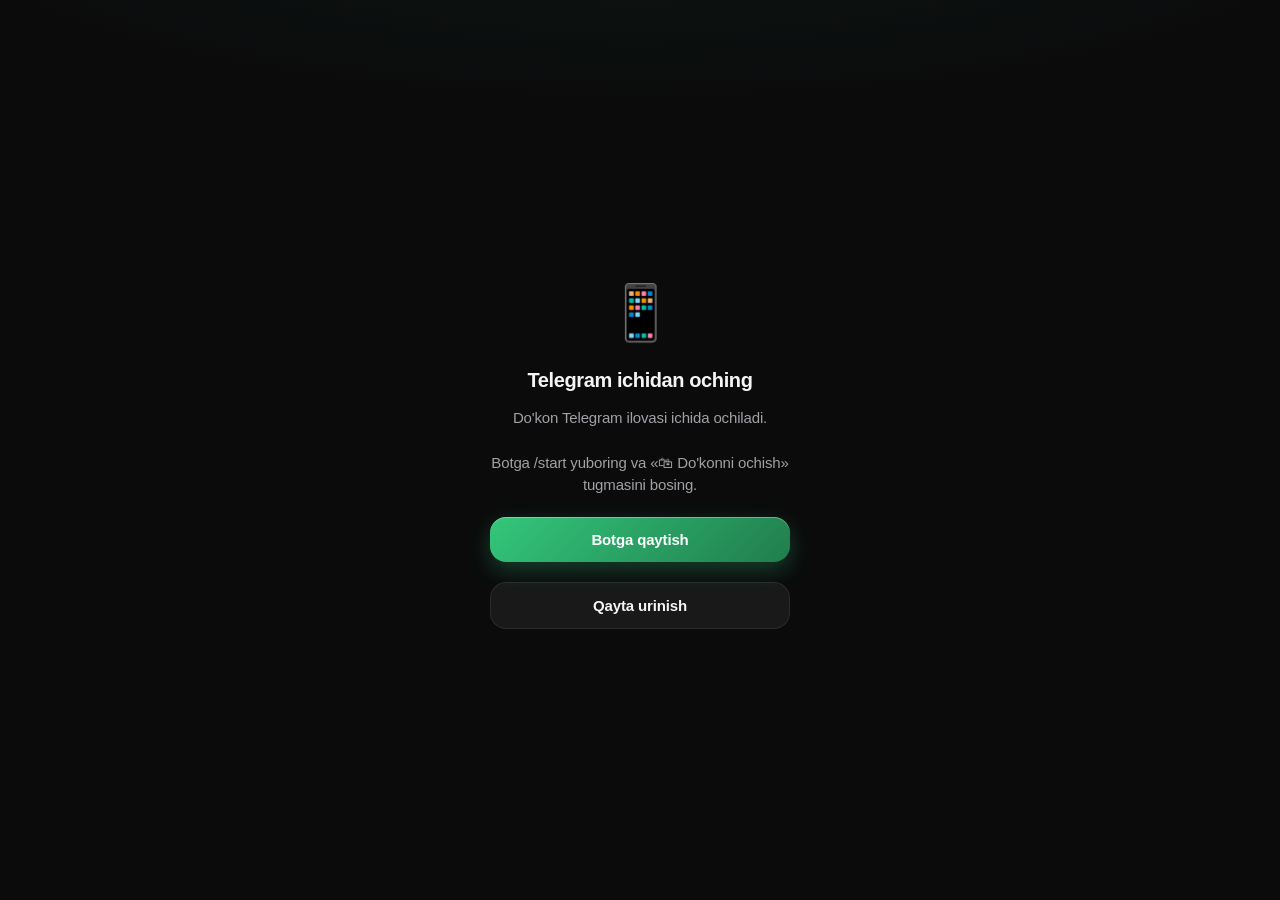
<file: index.html>
<!DOCTYPE html>
<html lang="uz">
<head>
  <meta charset="UTF-8">
  <!-- ZOOM BUTUNLAY O'CHIRILGAN (mahsulot qarori): ilova butun ekran
       bo'lib rasm kabi kattalashmasin. `user-scalable=no` + `maximum-scale=1`
       Android WebView'da yetarli; iOS (Telegram WKWebView) buni e'tiborsiz
       qoldiradi, shuning uchun pastda pinch/double-tap jestlari JS bilan ham
       to'xtatiladi. Skroll va swipe (stories, karusel) ISHLAYVERADI. -->
  <meta name="viewport" content="width=device-width, initial-scale=1.0, maximum-scale=1.0, user-scalable=no, viewport-fit=cover">
  <meta name="theme-color" content="#0b0b0c">
  <title>UZBROVV — Avtotuning</title>

  <!-- Shrift: tizimniki (iPhone'da SF Pro, Android'da Roboto) — iOS ko'rinishi
       va tashqi shrift yuklanmagani uchun tezroq ochilish. -->
  <!-- LIQUID GLASS: kuchsiz qurilmada yengil rejim (`html.lite`).
       CSS yuklanishidan OLDIN ishlaydi — birinchi kadrda «sakrash» bo'lmaydi.
         * «Shaffoflikni kamaytirish» (iOS sozlamasi) yoqilgan;
         * Android'da operativ xotira <= 3 GB yoki yadro <= 4;
         * brauzer `backdrop-filter` ni umuman bilmaydi.
       Sinash uchun: manzil oxiriga `?lite=1` (majburan yengil) yoki `?lite=0`. -->
  <script>
    (function () {
      try {
        var d = document.documentElement, n = navigator, q = location.search;
        var reduce = window.matchMedia && matchMedia("(prefers-reduced-transparency: reduce)").matches;
        var weak = /Android/i.test(n.userAgent || "") &&
          ((n.deviceMemory && n.deviceMemory <= 3) || (n.hardwareConcurrency && n.hardwareConcurrency <= 4));
        var blur = window.CSS && CSS.supports &&
          (CSS.supports("backdrop-filter", "blur(1px)") || CSS.supports("-webkit-backdrop-filter", "blur(1px)"));
        var lite = reduce || weak || !blur;
        if (/[?&]lite=1/.test(q)) lite = true;
        if (/[?&]lite=0/.test(q)) lite = false;
        if (lite) d.classList.add("lite");
      } catch (e) {}
    })();
  </script>
  <!-- RANG GENERATORI: oxirgi tanlangan brend rangi CSS'dan OLDIN qo'llanadi —
       ilova ochilganda standart yashil bir lahza «miltillab» o'tmasin.
       Manba: app.js -> rememberTheme (`localStorage["uzb_theme"]`). -->
  <script>
    (function () {
      try {
        var t = JSON.parse(localStorage.getItem("uzb_theme") || "null");
        if (!t || t.h == null) return;
        var st = document.documentElement.style;
        st.setProperty("--h", String(+t.h));
        st.setProperty("--s", (+t.s) + "%");
        st.setProperty("--l", (+t.l) + "%");
        if (t.ink) st.setProperty("--accent-ink", t.ink);
      } catch (e) {}
    })();
  </script>
  <link rel="stylesheet" href="styles.css?v=76">
  <script src="https://telegram.org/js/telegram-web-app.js"></script>
  <!-- Zoom jestlarini to'xtatish. `touch-action: manipulation` (CSS)
       double-tap zoom'ni o'chiradi va BOSISHNI buzmaydi; quyidagi JS esa
       pinch (ikki barmoq) zoom'ni to'xtatadi. Bir barmoqli bosish/skroll
       hech qanday ta'sirlanmaydi. -->
  <script>
    (function () {
      // iOS Safari / WKWebView: pinch = gesture* hodisalari
      ["gesturestart", "gesturechange", "gestureend"].forEach(function (ev) {
        document.addEventListener(ev, function (e) { e.preventDefault(); }, { passive: false });
      });
      // Boshqa WebView'lar: ikki (yoki ko'p) barmoqli tegishni bloklaymiz.
      //
      // SKROLL TEZLIGI: ilgari `touchmove` tinglovchisi DOIM `passive:false`
      // edi. Bunday tinglovchi borligida brauzer HAR BIR skroll kadrida JS
      // tugashini kutadi (skroll asosiy oqimga bog'lanib qoladi) — qotish va
      // «30 fps» hissining asosiy sababi shu edi. Endi bir barmoqli skroll
      // butunlay passiv: blokirovka faqat ikkinchi barmoq tekkanda yoqiladi
      // va barmoqlar ko'tarilishi bilan olib tashlanadi.
      var pinchBlock = function (e) { if (e.touches && e.touches.length > 1) e.preventDefault(); };
      var pinchOn = false;
      document.addEventListener("touchstart", function (e) {
        if (e.touches && e.touches.length > 1 && !pinchOn) {
          pinchOn = true;
          document.addEventListener("touchmove", pinchBlock, { passive: false });
        }
      }, { passive: true });
      var pinchOff = function (e) {
        if (pinchOn && (!e.touches || e.touches.length < 2)) {
          pinchOn = false;
          document.removeEventListener("touchmove", pinchBlock, { passive: false });
        }
      };
      document.addEventListener("touchend", pinchOff, { passive: true });
      document.addEventListener("touchcancel", pinchOff, { passive: true });
      // Desktop: Ctrl + g'ildirak va Ctrl +/-/0 bilan zoom
      document.addEventListener("wheel", function (e) {
        if (e.ctrlKey) e.preventDefault();
      }, { passive: false });
      document.addEventListener("keydown", function (e) {
        if ((e.ctrlKey || e.metaKey) && ["+", "-", "=", "0"].indexOf(e.key) !== -1) {
          e.preventDefault();
        }
      });
    })();
  </script>
</head>
<body>

<!-- fon effektlari -->
<div class="fx" aria-hidden="true">
  <div class="fx-grid"></div>
  <div class="fx-beam fx-beam-1"></div>
  <div class="fx-beam fx-beam-2"></div>
  <div class="fx-vignette"></div>
</div>

<!-- ==================== SPLASH / SALOM ====================
     Sodda: faqat salomlashuv. Maydadan kattalashib chiroyli chiqadi,
     so'ng bosh menyu o'zi ochiladi (tugma bosish shart emas). -->
<section id="splash" class="splash">
  <div class="splash-brand" aria-hidden="true"><b>Uzbrovv</b><svg class="splash-tick" viewBox="0 0 24 24" aria-label="Rasmiy do'kon" role="img" focusable="false"><path fill="currentColor" d="M12 1.5l2.6 1.9 3.2-.1 1 3 2.6 1.9-1 3.1 1 3.1-2.6 1.9-1 3-3.2-.1L12 22.5l-2.6-1.9-3.2.1-1-3-2.6-1.9 1-3.1-1-3.1 2.6-1.9 1-3 3.2.1z"/><path d="M7.8 12.3l2.8 2.8 5.6-5.8" fill="none" stroke="#fff" stroke-width="2.3" stroke-linecap="round" stroke-linejoin="round"/></svg></div>
  <div class="splash-hello" id="splash-hello">
    <div class="hello-skeleton"></div>
  </div>
</section>

<!-- ==================== TO'SIQ EKRANI (oxirgi chora) ====================
     DIQQAT: sarlavha ilgari QATTIQ «Ro'yxatdan o'tish kerak» deb yozilgan edi
     va `gate()` faqat pastdagi matnni o'zgartirardi. Natijada server o'chganda
     ham mijoz «Ro'yxatdan o'tish kerak» degan YOLG'ON xabarni ko'rardi —
     vaholanki u allaqachon ro'yxatda edi.

     Endi sarlavha ham `gate()` orqali o'rnatiladi va bu ekran faqat HAQIQATAN
     iloji yo'q holatda (Telegram tashqarisida ochilganda) chiqadi. -->
<section id="gate" class="gate hidden">
  <div class="gate-icon" id="gate-icon">⏳</div>
  <h2 id="gate-title">Bir lahza…</h2>
  <p id="gate-text">Ma'lumotlar yuklanmoqda.</p>
  <button class="btn btn-primary" id="gate-close">Botga qaytish</button>
  <button class="btn btn-ghost" id="gate-retry">Qayta urinish</button>
</section>

<!-- ==================== KONFIGURATOR ==================== -->
<section id="flow" class="page hidden">
  <header class="topbar">
    <button class="icon-btn" id="flow-back" aria-label="Orqaga"><svg class="ic" viewBox="0 0 24 24" aria-hidden="true" focusable="false"><path d="M14.5 5 7.5 12l7 7"/></svg></button>
    <div class="topbar-mid">
      <div class="topbar-title" id="flow-title">Mashinani tanlang</div>
      <div class="topbar-sub" id="flow-sub">1-qadam / 4</div>
    </div>
    <button class="icon-btn ghost" id="flow-close" aria-label="Yopish"><svg class="ic" viewBox="0 0 24 24" aria-hidden="true" focusable="false"><path d="M6.5 6.5l11 11M17.5 6.5l-11 11"/></svg></button>
  </header>

  <div class="progress"><i id="progress-fill"></i></div>

  <!-- fara jonli ko'rinishi: ro'yxat aylanganda joyida turadi (sticky) -->
  <div class="preview hidden" id="preview">
    <div class="preview-stage">
      <div class="preview-halo"></div>
      <div class="preview-svg" id="headlight"></div>
      <div class="preview-media hidden" id="preview-media"></div>
      <div class="preview-tabs hidden" id="preview-tabs"></div>
    </div>
    <div class="preview-caption" id="preview-caption"></div>
  </div>

  <div class="flow-body">
    <!-- 1. mashina -->
    <div class="step" id="fstep-car">
      <h2 class="step-title">Mashinangiz qaysi?</h2>
      <p class="step-sub">Faqat modelingizga mos yechimlarni ko'rsatamiz</p>
      <div class="cars" id="cars"></div>
    </div>

    <!-- 2. bi-led -->
    <div class="step hidden" id="fstep-biled">
      <h2 class="step-title">Bi&#8209;LED linzani tanlang</h2>
      <p class="step-sub">Fara ichiga o'rnatiladigan linza — yorug'lik shu yerdan chiqadi</p>
      <div class="opts" id="biled-list"></div>
    </div>

    <!-- 3. ochki -->
    <div class="step hidden" id="fstep-shroud">
      <h2 class="step-title">Ochki (maska)</h2>
      <p class="step-sub">Linza ustidagi bezak halqa — faraning yuzi shu bilan belgilanadi</p>
      <div class="opts" id="shroud-list"></div>
    </div>

    <!-- 4. optika rangi -->
    <div class="step hidden" id="fstep-color">
      <h2 class="step-title">Fara optikasi rangi</h2>
      <p class="step-sub">Korpus va reflektor rangi</p>
      <div class="swatches" id="color-list"></div>
    </div>

    <!-- 5. yakun -->
    <div class="step hidden" id="fstep-summary">
      <h2 class="step-title">Konfiguratsiya tayyor</h2>
      <p class="step-sub">Tekshirib, buyurtmani yuboring</p>
      <div class="summary card" id="summary"></div>
      <label class="field">
        <span>📝 Izoh (ixtiyoriy)</span>
        <textarea id="order-comment" rows="2" placeholder="Masalan: shanba kuni kelmoqchiman"></textarea>
      </label>
      <div class="trust">
        <div><b>🛡</b> 1 yil kafolat</div>
        <div><b>🔧</b> Professional o'rnatish</div>
        <div><b>💳</b> Bo'lib to'lash mumkin</div>
      </div>
    </div>
  </div>

  <div class="sticky-cta hidden" id="flow-cta">
    <div class="cta-total">
      <span>Jami</span>
      <b id="flow-total">0</b>
    </div>
    <button class="btn btn-primary" id="flow-next">Davom etish</button>
  </div>
</section>

<!-- ==================== ASOSIY MENYU ==================== -->
<section id="home" class="page hidden">
  <header class="home-header hh">
    <!-- ==================================================================
         BOSH SAHIFA SARLAVHASI (Avto_A1 modeli)
         Uch ustun: chapda mashina tugmasi, O'RTADA «Uzbrovv» + tasdiq
         belgisi (brendga urg'u), o'ngda amal tugmalari. O'rta ustun
         `1fr auto 1fr` to'ri bilan HAQIQIY markazda turadi — chap va o'ng
         tugmalar soni har xil bo'lsa ham surilmaydi.
         ================================================================== -->
    <button class="car-chip hh-car" id="car-chip" aria-label="Mashinani tanlash"><i><svg class="ic" viewBox="0 0 24 24" aria-hidden="true" focusable="false"><path d="M5 15.5v-3.2l1.7-4.2A2 2 0 0 1 8.6 6.8h6.8a2 2 0 0 1 1.9 1.3l1.7 4.2v3.2"/><path d="M3.5 12.5h17v4.5a1 1 0 0 1-1 1h-15a1 1 0 0 1-1-1z"/><path d="M7 15.2h1.5M15.5 15.2H17"/></svg></i><span class="sr-only" id="car-chip-name">—</span></button>
    <div class="hh-brand"><b>Uzbrovv</b><svg class="hh-tick" viewBox="0 0 24 24" aria-label="Rasmiy do'kon" role="img" focusable="false"><path fill="currentColor" d="M12 1.5l2.6 1.9 3.2-.1 1 3 2.6 1.9-1 3.1 1 3.1-2.6 1.9-1 3-3.2-.1L12 22.5l-2.6-1.9-3.2.1-1-3-2.6-1.9 1-3.1-1-3.1 2.6-1.9 1-3 3.2.1z"/><path d="M7.8 12.3l2.8 2.8 5.6-5.8" fill="none" stroke="#fff" stroke-width="2.3" stroke-linecap="round" stroke-linejoin="round"/></svg></div>

    <!-- ======================================================================
         TEPADAGI AMAL TUGMALARI

         NEGA GURUHGA OLINDI
         Ilgari bu tugmalar `.home-header` ning BEVOSITA farzandlari edi va
         header `justify-content: space-between` bo'lgani uchun ular bir-biridan
         uzoqlashib ketardi. ❤️ Saqlangan tugmasi qo'shilgandan keyin esa ular
         brend yozuvi bilan mashina chipini siqib qo'yardi.
         Endi hammasi o'ngdagi bitta guruhda, orasi ixcham.

         NEGA ❤️ AYNAN SHU YERDA
         Saqlangan pastdagi navigatsiyada edi va u YETTITA tugmaga cho'zilgan
         edi (adminda) — yozuvlar uch nuqtaga aylanardi. Endi nav beshta
         asosiy bo'lim bilan qoladi, ❤️ esa doim ko'rinadigan tepa qatorda.
         🎓 Shogird esa o'ng pastdagi suzuvchi 🎓 tugmaga ko'chdi (`#sg-fab`).
         ====================================================================== -->
    <div class="home-acts">
      <!-- Zaxira rejim belgisi.
           Ilgari pastda katta sariq chiziq chiqardi va u bezovta qilgani
           uchun BUTUNLAY olib tashlangan edi — natijada mijoz buyurtma
           bloklanganini faqat «Rasmiylashtirish» ni bosganda bilardi.
           Endi kichik belgi: joy egallamaydi, lekin holat ko'rinadi. -->
      <button
        class="offline-badge hidden"
        id="offline-badge"
        type="button"
        aria-label="Server bilan aloqa yo'q — faqat ko'rish mumkin"
        title="Server bilan aloqa yo'q"
      ><svg class="ic" viewBox="0 0 24 24" aria-hidden="true" focusable="false"><path d="M3.5 3.5l17 17"/><path d="M9 6.3A6 6 0 0 1 17.6 10h.4a3.8 3.8 0 0 1 2.4 6.8"/><path d="M16.5 18H7.2a4.4 4.4 0 0 1-1.5-8.5"/></svg></button>


    </div>
  </header>

  <!-- DIQQAT: «Xayrli tong / Xayrli kun / Xayrli kech» salomlashuv bloki
       ATAYLAB OLIB TASHLANDI. U har ochilishda bir xil gap takrorlab,
       ekranning eng qimmatli tepa qismini egallab turardi. -->

  <div class="stories" id="stories"></div>

  <!-- ==========================================================================
       TEZ O'TISH PLITKALARI BUTUNLAY OLIB TASHLANDI

       Bu qatorda «Konfigurator», «Navbat» va «Shogird» plitkalari turardi.
       Uchalasi ham BOSHQA JOYDA allaqachon bor:

         * Konfigurator va Navbat  ->  «🛠 Xizmatlar» bo'limi (har xizmatning
           o'z oynasi, narxi va navbat tugmasi bilan);
         * Shogird                 ->  o'ng pastdagi suzuvchi 🎓 tugma (`#sg-fab`).

       Ya'ni plitkalar hech qanday YANGI yo'l ochmasdi — faqat stories
       bilan banner orasida bir qator joy egallab, mahsulotlarni pastga
       surib turardi. Bosh sahifaning maqsadi — DO'KON.

       Ilgari bu yerda «Saqlangan» va «Savatcha» ham bo'lgan va aynan shu
       sabab (pastdagi menyuda takrorlanishi) olib tashlangan edi.
       ========================================================================== -->

  <div class="banner-wrap">
    <div class="banners" id="banners"></div>
    <div class="dots" id="banner-dots"></div>
  </div>

  <!-- DIQQAT: «Bi-LED konfigurator» bloki va «O'rnatishga navbat» bo'limi
       bosh menyudan OLIB TASHLANDI. Ikkisi ham endi pastdagi
       «🛠 Xizmatlar» bo'limida (`#services`) — barcha xizmatlar bitta
       joyda turadi, bosh menyu esa do'kon uchun bo'shab qoldi. -->

  <section class="sec" id="catalog-sec">
    <div class="sec-head">
      <h3 class="sec-title">Mahsulotlar</h3>
    </div>
    <!-- ====================================================================
         QIDIRUV VA SARALASH

         ILGARI BUTUN ILOVADA TOVAR QIDIRUVI YO'Q EDI. Mijoz faqat
         kategoriya chiplari bilan ko'rardi: «H4 linza» kerak bo'lsa
         qo'lda varaqlab, topmasa ketardi.

         `p.car_id` bazada allaqachon bor va kartochka hatto
         «✓ Mashinangizga mos» yozuvini CHIZARDI — lekin filtr yo'q edi.
         ==================================================================== -->
    <div class="shop-tools">
      <div class="shop-search">
        <span class="shop-search-i" aria-hidden="true"><svg class="ic" viewBox="0 0 24 24" aria-hidden="true" focusable="false"><circle cx="11" cy="11" r="6.5"/><path d="m20 20-4.3-4.3"/></svg></span>
        <input
          type="search"
          id="shop-q"
          placeholder="Tovar nomi yoki kodi…"
          autocomplete="off"
          enterkeyhint="search"
          aria-label="Tovarlar orasidan qidirish"
        >
        <button class="shop-search-x hidden" id="shop-q-clear" type="button" aria-label="Qidiruvni tozalash">✕</button>
      </div>
      <!-- «Mashinamga mos», «Faqat bor» va saralash OLIB TASHLANDI (mahsulot
           qarori): bosh sahifa toza bo'lsin. JS ularsiz ham ishlaydi — har
           murojaat `if (el)` bilan himoyalangan, holat standartda qoladi. -->
    </div>
    <!-- Kategoriya chiplari: ilgari `renderCatalog` ularni tozalab
         YASHIRARDI, ya'ni butun katalog bitta uzun ro'yxat edi va filtr
         yo'q edi. Endi ular ishlaydi. -->
    <div class="chips hidden" id="cats"></div>
    <!-- Qidiruv AYNAN topmagan, lekin o'xshash tovarlar chiqqan holat.
         Bo'lmasa mijoz nima uchun boshqa nomli tovar chiqqanini
         tushunmaydi va qidiruv buzuqdek tuyuladi. -->
    <p class="shop-hint hidden" id="shop-hint" role="status"></p>
    <div class="grid" id="products"></div>
    <p class="empty hidden" id="products-empty">Bu bo'limda hozircha mahsulot yo'q.</p>
  </section>
</section>

<!-- ==========================================================================
     XIZMATLAR

     Ilgari «konfigurator» pastdagi navigatsiyada alohida bo'lim edi, navbat
     esa bosh menyudagi bitta kartochka — qolgan xizmatlar (polirovka, chexol
     tikish, shisha almashtirish...) hech qayerda ko'rinmasdi.

     Endi hammasi shu bo'limda. Har xizmat O'ZINING narxi, kafolati,
     davomiyligi va ALOHIDA navbat oqimiga ega. Kartochka dizaynlari ham
     har xil (`SERVICE_THEMES`) — ro'yxat bir xil kulrang qatorlar bo'lib
     ko'rinmasin.
     ========================================================================== -->
<section id="services" class="page hidden">
  <header class="topbar static">
    <div class="topbar-mid">
      <div class="topbar-title">Xizmatlar</div>
      <div class="topbar-sub" id="sv-sub">Narx va navbat</div>
    </div>
    <button class="icon-btn ghost" id="sv-refresh" aria-label="Yangilash"><svg class="ic" viewBox="0 0 24 24" aria-hidden="true" focusable="false"><path d="M19.5 12a7.5 7.5 0 1 1-2.2-5.3"/><path d="M19.5 4.5v4.6h-4.6"/></svg></button>
  </header>
  <div class="pad">
    <!-- Xizmatlar TUGMA-PLITKA ko'rinishida (admin panelidagi kabi).
         Har biri bosilganda alohida oyna (`#service`) ochiladi. -->
    <div class="svt-grid" id="sv-list"></div>
  </div>
</section>

<!-- ==========================================================================
     BITTA XIZMAT — ALOHIDA OYNA

     Plitka bosilganda shu oyna ochiladi. Ichida xizmatning to'liq
     ko'rinishi (temaga xos dizayn), narxi, kafolati, davomiyligi va
     pastda yopishgan yakka tugma (navbat yoki konfigurator).

     Navbar ATAYLAB yashiriladi: bu alohida oyna va pastda o'zining
     tugmasi bor — ikki panel ustma-ust turishi siqiq ko'rinardi.
     ========================================================================== -->
<section id="service" class="page hidden">
  <header class="topbar static">
    <button class="icon-btn" id="sd-back" aria-label="Orqaga"><svg class="ic" viewBox="0 0 24 24" aria-hidden="true" focusable="false"><path d="M14.5 5 7.5 12l7 7"/></svg></button>
    <div class="topbar-mid">
      <div class="topbar-title" id="sd-title">Xizmat</div>
      <div class="topbar-sub" id="sd-sub"></div>
    </div>
  </header>
  <div class="pad" id="sd-body"></div>
  <div class="sd-bar" id="sd-bar">
    <button class="btn btn-primary sd-cta" id="sd-cta">🗓 Navbat olish</button>
  </div>
</section>

<!-- ==================== SAVATCHA ==================== -->
<section id="cart" class="page hidden">
  <header class="topbar static">
    <div class="topbar-mid"><div class="topbar-title">Savatcha</div></div>
  </header>
  <div class="pad">
    <!-- bepul yetkazib berishgacha progress (animatsiyali) -->
    <div class="cart-progress-wrap hidden" id="cart-progress-wrap">
      <div class="cart-progress-text" id="cart-progress-msg"></div>
      <div class="cart-progress-container"><i class="cart-progress-bar" id="cart-progress-bar"></i></div>
    </div>

    <div id="cart-items"></div>
    <p class="empty hidden" id="cart-empty"></p>

    <!-- pastga yopishadigan panel: jami + kafolat + tugma -->
    <div class="cart-checkout-bar hidden" id="cart-checkout">
      <div class="cart-total-footer">
        <span>Jami <i id="cart-total-n"></i></span>
        <b id="cart-total-sum">0</b>
      </div>

      <!-- Ishonch belgilari.
           DIQQAT: «7 kun / Qaytarish» va «1–2 kun» ATAYLAB OLIB TASHLANDI —
           bunday shartlar amalda berilmaydi. Kafolat muddati endi har
           tovarning O'ZIDA (admin panelda qo'yiladi), shu sababli bu yerda
           umumiy «1 yil» ham yozilmaydi. -->
      <div class="cart-trust">
        <div class="ct-badge"><i>🚚</i><b>Kuryer</b><small id="ct-city">Samarqand</small></div>
        <div class="ct-badge"><i>📦</i><b>BTS Pochta</b><small>Butun O'zbekiston</small></div>
        <div class="ct-badge"><i>🛡</i><b>Kafolat</b><small>Tovarga qarab</small></div>
      </div>

      <!-- Telefon, manzil va usul keyingi bosqichda so'raladi -->
      <button class="btn btn-primary" id="order-submit">Rasmiylashtirish →</button>
    </div>
  </div>
</section>

<!-- ==========================================================================
     RASMIYLASHTIRISH — ALOHIDA TO'LIQ EKRANLI OYNA (uch qadam)

     NEGA ALOHIDA BO'LIM
     Ilgari bu oqim pastdan chiqadigan panelda (`#sheet`) edi: ism/telefon,
     yetkazib berish va to'lov bitta 88vh balandlikdagi oynachaga sig'ardi.
     Muammolari:
       * uzun forma (BTS filiallari, xarita, karta rekvizitlari) ichida
         IKKI QATLAM skroll bo'lib qolardi — panel ham, sahifa ham surilardi;
       * qadamlar orasida qaytish YO'Q edi: «orqaga» panelni butunlay yopib,
         tanlangan manzil va usul yo'qolardi;
       * mijoz qaysi qadamda turganini va nechta qadam qolganini ko'rmasdi.

     Endi bu `#home` / `#cart` kabi to'liq ekranli ALOHIDA bo'lim: tepada
     sarlavha va qadam ko'rsatkichi, «‹» bir qadam orqaga, «✕» savatga
     qaytaradi. Pastdagi suzuvchi navbar yashiriladi — oyna to'liq ekran.
     ========================================================================== -->
<section id="checkout" class="page hidden">
  <header class="topbar static">
    <button class="icon-btn" id="co-back" aria-label="Orqaga"><svg class="ic" viewBox="0 0 24 24" aria-hidden="true" focusable="false"><path d="M14.5 5 7.5 12l7 7"/></svg></button>
    <div class="topbar-mid">
      <div class="topbar-title" id="co-title">Rasmiylashtirish</div>
      <div class="topbar-sub" id="co-sub">1-qadam / 3</div>
    </div>
    <button class="icon-btn ghost" id="co-close" aria-label="Savatga qaytish"><svg class="ic" viewBox="0 0 24 24" aria-hidden="true" focusable="false"><path d="M6.5 6.5l11 11M17.5 6.5l-11 11"/></svg></button>
  </header>
  <!-- Qadam ko'rsatkichi (bajarilganiga qaytish uchun bosiladi) -->
  <div class="co-rail" id="co-steps"></div>
  <div class="pad" id="co-body"></div>
</section>

<!-- ==================== KABINET ==================== -->
<section id="profile" class="page hidden">
  <!-- ==========================================================================
       KABINET — iOS «Sozlamalar» tuzilishi (Avto_A1 modeli, Uzbrovv ranglarida)

       Katta sarlavha → profil qatori (bosilsa ma'lumotni tahrirlash) →
       statistika → guruhlangan ro'yxatlar (Buyurtmalarim · Mening · Yordam ·
       Ilova). Har qator: rangli ikon, nom, qiymat, «›». Admin panelining
       menyusi ham AYNAN shu komponentdan (`.ig`) foydalanadi.

       JS id'lari O'ZGARMAGAN: pf-edit, pf-name, pf-id, pf-since, pf-avatar,
       pf-stat-*, mo-open-* / mo-sum-* / mo-cnt-* / mo-new-*, change-car,
       profile-car, pf-addresses, pf-addr-hint, pf-contact, pf-trust,
       pf-clear-cache.
       ========================================================================== -->
  <header class="topbar static">
    <div class="topbar-mid"><div class="topbar-title">Kabinet</div></div>
  </header>
  <div class="pad ig-wrap">
    <div class="ig">
      <button class="ig-me" id="pf-edit" type="button" aria-label="Ma'lumotlarni tahrirlash">
        <span class="ig-av" id="pf-avatar">M</span>
        <span class="ig-me-tx">
          <b id="pf-name">Mijoz</b>
          <span class="ig-pill" id="pf-since">Uzbrovv mijozi</span>
          <small id="pf-id">ID: —</small>
        </span>
        <span class="ig-chev" aria-hidden="true"></span>
      </button>
    </div>

    <div class="ig ig-stats">
      <div class="ig-stat"><b id="pf-stat-orders">0</b><span>Buyurtma</span></div>
      <div class="ig-stat"><b id="pf-stat-bookings">0</b><span>Navbat</span></div>
      <div class="ig-stat"><b id="pf-stat-saved">0</b><span>Saqlangan</span></div>
    </div>

    <div id="phone-warn" class="hidden"></div>

    <div class="ig-sec">Buyurtmalarim</div>
    <div class="ig" id="mo-hub">
      <button class="ig-row" id="mo-open-order" data-kind="order" type="button">
        <span class="ig-ic" style="--ic:linear-gradient(180deg,#ff6b8b,#ff2d55)"><svg class="ic" viewBox="0 0 24 24" aria-hidden="true" focusable="false"><path d="M3.5 7.6 12 3.5l8.5 4.1v8.8L12 20.5l-8.5-4.1z"/><path d="M3.5 7.6 12 11.8l8.5-4.2M12 11.8v8.7"/></svg></span>
        <span class="ig-tx"><b>Mahsulot buyurtmalari</b><small id="mo-sum-order">Yuklanmoqda…</small></span>
        <span class="ig-badge hidden" id="mo-new-order">0</span>
        <span class="ig-val" id="mo-cnt-order">0</span>
        <span class="ig-chev" aria-hidden="true"></span>
      </button>
      <button class="ig-row" id="mo-open-biled" data-kind="biled" type="button">
        <span class="ig-ic" style="--ic:linear-gradient(180deg,#ffb340,#ff8c00)"><svg class="ic" viewBox="0 0 24 24" aria-hidden="true" focusable="false"><path d="M13.2 2.8 5 13.5h6.2l-1 7.7 8.3-10.8h-6.3z"/></svg></span>
        <span class="ig-tx"><b>Bi&#8209;LED buyurtmalarim</b><small id="mo-sum-biled">Yuklanmoqda…</small></span>
        <span class="ig-badge hidden" id="mo-new-biled">0</span>
        <span class="ig-val" id="mo-cnt-biled">0</span>
        <span class="ig-chev" aria-hidden="true"></span>
      </button>
      <button class="ig-row" id="mo-open-booking" data-kind="booking" type="button">
        <span class="ig-ic" style="--ic:linear-gradient(180deg,#4ba3ff,#0a7cff)"><svg class="ic" viewBox="0 0 24 24" aria-hidden="true" focusable="false"><rect x="3.5" y="5" width="17" height="15.5" rx="3"/><path d="M3.5 10h17M8 3v4M16 3v4"/></svg></span>
        <span class="ig-tx"><b>Navbatlarim</b><small id="mo-sum-booking">Yuklanmoqda…</small></span>
        <span class="ig-badge hidden" id="mo-new-booking">0</span>
        <span class="ig-val" id="mo-cnt-booking">0</span>
        <span class="ig-chev" aria-hidden="true"></span>
      </button>
    </div>

    <div class="ig-sec">Mening</div>
    <div class="ig">
      <button class="ig-row" id="change-car" type="button">
        <span class="ig-ic" style="--ic:linear-gradient(180deg,#7d7aff,#5856d6)"><svg class="ic" viewBox="0 0 24 24" aria-hidden="true" focusable="false"><path d="M5 15.5v-3.2l1.7-4.2A2 2 0 0 1 8.6 6.8h6.8a2 2 0 0 1 1.9 1.3l1.7 4.2v3.2"/><path d="M3.5 12.5h17v4.5a1 1 0 0 1-1 1h-15a1 1 0 0 1-1-1z"/></svg></span>
        <span class="ig-lbl">Mening mashinam</span>
        <span class="ig-val" id="profile-car">Belgilanmagan</span>
        <span class="ig-chev" aria-hidden="true"></span>
      </button>
      <button class="ig-row" id="pf-addresses" type="button">
        <span class="ig-ic" style="--ic:linear-gradient(180deg,#3ad37f,#22a35c)"><svg class="ic" viewBox="0 0 24 24" aria-hidden="true" focusable="false"><path d="M12 21s-6.8-6-6.8-11.2a6.8 6.8 0 0 1 13.6 0C18.8 15 12 21 12 21z"/><circle cx="12" cy="9.6" r="2.4"/></svg></span>
        <span class="ig-lbl">Manzillarim</span>
        <span class="ig-val" id="pf-addr-hint"></span>
        <span class="ig-chev" aria-hidden="true"></span>
      </button>
    </div>

    <div class="ig-sec">Yordam</div>
    <div class="ig">
      <button class="ig-row" id="pf-contact" type="button">
        <span class="ig-ic" style="--ic:linear-gradient(180deg,#40c8e0,#1a9fbf)"><svg class="ic" viewBox="0 0 24 24" aria-hidden="true" focusable="false"><path d="M5.3 3.8h3.3l1.6 4.1-2 1.3a11 11 0 0 0 6.6 6.6l1.3-2 4.1 1.6v3.3a1.9 1.9 0 0 1-2 1.9A16.4 16.4 0 0 1 3.4 5.8a1.9 1.9 0 0 1 1.9-2z"/></svg></span>
        <span class="ig-lbl">Biz bilan aloqa</span>
        <span class="ig-chev" aria-hidden="true"></span>
      </button>
      <button class="ig-row" id="pf-trust" type="button">
        <span class="ig-ic" style="--ic:linear-gradient(180deg,#4ba3ff,#0a7cff)"><svg class="ic" viewBox="0 0 24 24" aria-hidden="true" focusable="false"><path d="M12 3.2 4.8 6v5.8c0 4.5 3.1 7.7 7.2 8.9 4.1-1.2 7.2-4.4 7.2-8.9V6z"/><path d="m9 12 2.1 2.1L15.2 10"/></svg></span>
        <span class="ig-lbl">Kafolat va yetkazib berish</span>
        <span class="ig-chev" aria-hidden="true"></span>
      </button>
    </div>

    <div class="ig-sec">Ilova</div>
    <div class="ig">
      <button class="ig-row" id="pf-clear-cache" type="button">
        <span class="ig-ic" style="--ic:linear-gradient(180deg,#8e8e93,#636366)"><svg class="ic" viewBox="0 0 24 24" aria-hidden="true" focusable="false"><path d="M19.5 12a7.5 7.5 0 1 1-2.2-5.3"/><path d="M19.5 4.5v4.6h-4.6"/></svg></span>
        <span class="ig-lbl">Ilovani yangilash</span>
        <span class="ig-chev" aria-hidden="true"></span>
      </button>
    </div>

    <p class="ig-foot">Uzbrovv · Avtotuning</p>
  </div>
</section>

<!-- ==========================================================================
     BUYURTMALARIM — UMUMIY OYNA (uch bo'lim uchun bitta qolip)

     NEGA BITTA SAHIFA, LEKIN UCH OYNA
     Mijoz uchun bular uch alohida oyna: kabinetdagi uch tugma uch xil
     ro'yxatni ochadi, sarlavha va tugmalar ham har xil. Kod tomonida esa
     bitta qolip — chunki uchalasining tuzilishi bir xil (xulosa, qidiruv,
     filtr, kartochkalar). Uchta nusxa yozilsa, ertaga kartochka
     o'zgarganda uchtasini yangilash kerak bo'lardi va bittasi eskirib
     qolardi (aynan shu xato ilgari holat lug'atlarida bo'lgan).

     Qaysi bo'lim ochilgani `S.moKind` da: "order" | "biled" | "booking".
     ========================================================================== -->
<section id="orders" class="page hidden">
  <header class="topbar static">
    <button class="icon-btn" id="mo-back" aria-label="Orqaga"><svg class="ic" viewBox="0 0 24 24" aria-hidden="true" focusable="false"><path d="M14.5 5 7.5 12l7 7"/></svg></button>
    <div class="topbar-mid">
      <div class="topbar-title" id="mo-title">Buyurtmalarim</div>
      <div class="topbar-sub" id="mo-sub"></div>
    </div>
    <button class="icon-btn ghost" id="mo-refresh" aria-label="Yangilash"><svg class="ic" viewBox="0 0 24 24" aria-hidden="true" focusable="false"><path d="M19.5 12a7.5 7.5 0 1 1-2.2-5.3"/><path d="M19.5 4.5v4.6h-4.6"/></svg></button>
  </header>

  <!-- Pastga tortib yangilash ko'rsatkichi -->
  <div class="mo-ptr" id="mo-ptr"><span class="mo-ptr-spin">↻</span><b id="mo-ptr-tx">Yangilash uchun tortib turing</b></div>

  <div class="pad">
    <!-- xulosa: soni · jarayonda · sarflangan -->
    <div class="mo-stats" id="mo-stats"></div>

    <!-- qidiruv: kod yoki tovar nomi bo'yicha -->
    <div class="mo-search" id="mo-search">
      <span class="mo-search-ic" aria-hidden="true"><svg class="ic" viewBox="0 0 24 24" aria-hidden="true" focusable="false"><circle cx="11" cy="11" r="6.5"/><path d="m20 20-4.3-4.3"/></svg></span>
      <input type="text" id="mo-q" placeholder="Kod yoki nom bo'yicha izlash…" autocomplete="off">
      <button class="mo-search-x hidden" id="mo-q-clear" aria-label="Tozalash">✕</button>
    </div>

    <!-- filtr chiplari (admin panelidagi kabi, sanoq bilan) -->
    <div class="ord-filters" id="mo-filters"></div>

    <div id="mo-list"></div>
  </div>
</section>

<!-- ==========================================================================
     MANZILLARIM (Avto_A1 dagi manzil menejeri, Uzbrovv dizaynida)

     Ilgari manzillar FAQAT rasmiylashtirish oynasining ichida ko'rinardi:
     mijoz manzilni faqat buyurtma berayotganda ko'rar, tahrirlay olmas va
     «asosiy» manzil tushunchasi yo'q edi. Endi kabinetda alohida bo'lim.

     Saqlash joyi o'zgarmadi — `localStorage["zimmer_addresses"]`, ya'ni
     rasmiylashtirish oynasi bilan YAGONA manba. Yozuvga faqat qo'shimcha
     (majburiy bo'lmagan) maydonlar qo'shildi: `def`, `note`, `lat`, `lng`.
     ========================================================================== -->
<section id="addresses" class="page hidden">
  <header class="topbar static">
    <button class="icon-btn" id="ad-back" aria-label="Orqaga"><svg class="ic" viewBox="0 0 24 24" aria-hidden="true" focusable="false"><path d="M14.5 5 7.5 12l7 7"/></svg></button>
    <div class="topbar-mid">
      <div class="topbar-title">Manzillarim</div>
      <div class="topbar-sub" id="ad-sub"></div>
    </div>
  </header>
  <div class="pad">
    <button class="ad-add" id="ad-add">
      <span class="ad-add-ic"><svg class="ic" viewBox="0 0 24 24" aria-hidden="true" focusable="false"><path d="M9 4.5 3.5 6.6v13l5.5-2.1 6 2.1 5.5-2.1v-13L15 6.6z"/><path d="M9 4.5v13M15 6.6v13"/></svg></span>
      <span class="ad-add-tx"><b>Xaritadan yangi manzil</b>
        <small>Nuqtani belgilang — manzil o'zi topiladi</small></span>
      <span class="ad-add-plus">+</span>
    </button>
    <div id="ad-list"></div>
    <p class="ad-tip" id="ad-tip">💡 «Asosiy» deb belgilangan manzil buyurtma berayotganda o'zi tanlanadi.</p>
  </div>
</section>

<!-- ==================== SAQLANGANLAR (alohida bo'lim) ==================== -->
<section id="saved" class="page hidden">
  <header class="topbar static">
    <div class="topbar-mid"><div class="topbar-title">Saqlanganlar</div></div>
  </header>
  <div class="pad">
    <div class="saved" id="my-saved"></div>
    <p class="empty hidden" id="saved-empty">Hali tovar saqlamagansiz. Tovar ustidagi ❤️ ni bosing.</p>
  </div>
</section>

<!-- ==================== ADMIN PANEL (faqat adminlarga) ==================== -->
<section id="admin" class="page hidden">
  <header class="topbar static">
    <button class="icon-btn" id="admin-back" aria-label="Orqaga"><svg class="ic" viewBox="0 0 24 24" aria-hidden="true" focusable="false"><path d="M14.5 5 7.5 12l7 7"/></svg></button>
    <div class="topbar-mid">
      <div class="topbar-title" id="admin-title">Boshqaruv</div>
      <div class="topbar-sub" id="admin-sub">Uzbrovv admin</div>
    </div>
    <button class="icon-btn ghost" id="admin-reload" aria-label="Yangilash"><svg class="ic" viewBox="0 0 24 24" aria-hidden="true" focusable="false"><path d="M19.5 12a7.5 7.5 0 1 1-2.2-5.3"/><path d="M19.5 4.5v4.6h-4.6"/></svg></button>
  </header>
  <div class="pad" id="admin-body"></div>
</section>

<!-- ==========================================================================
     🎓 SHOGIRD — ILOVA ICHIDAGI YORDAMCHI

     NEGA KERAK
     Ilovada ma'lumot BOR, lekin u tarqoq: narx «Xizmatlar» da, kafolat
     tovar kartochkasida, yetkazib berish savatchada, ish vaqti esa
     hech qayerda. Mijoz «faram xira bo'lib qolgan, nima qilsam bo'ladi?»
     degan SODDA savolga javob topish uchun uch bo'limni varaqlashi
     kerak edi — ko'pchilik esa shunchaki chiqib ketardi.

     Botda AI yordamchi allaqachon bor, lekin uning ko'rsatmasi «mijozni
     ilovaga olib borish» ga qurilgan — ilova ICHIDA bu foydasiz. Shogird
     esa aksincha: mijoz qayerda turganini biladi va uni ILOVA ICHIDA
     yo'naltiradi.

     DIZAYN — QOLGAN BO'LIMLARDAN ATAYLAB BOSHQACHA
     Bu yerda kartochka to'ri yo'q: yozishma oqimi, ustaxona shogirdi
     ko'rinishidagi avatar va «Nima bo'ldi?» degan muammo plitkalari.
     Navbar YASHIRILADI (`service` va `checkout` kabi): pastda yozish
     maydoni turadi, ikki panel ustma-ust bo'lsa klaviatura ochilganda
     ekran siqilib qolardi.

     TUZILISHI
       * salom bloki (`#sg-hero`) — faqat suhbat boshlanmaganda ko'rinadi;
       * muammo plitkalari (`#sg-topics`) — bir bosishda savol yuboriladi;
       * yozishma (`#sg-log`) — pufakchalar + javob ostidagi haqiqiy
         xizmat/tovar kartochkalari (ular bazadan, modeldan EMAS);
       * pastda yozish maydoni (`#sg-form`).
     ========================================================================== -->
<section id="shogird" class="page hidden">
  <header class="topbar static sg-top">
    <button class="icon-btn" id="sg-back" aria-label="Orqaga"><svg class="ic" viewBox="0 0 24 24" aria-hidden="true" focusable="false"><path d="M14.5 5 7.5 12l7 7"/></svg></button>
    <div class="topbar-mid">
      <div class="topbar-title">Shogird</div>
      <div class="topbar-sub" id="sg-sub">Ustaxona yordamchisi</div>
    </div>
    <!-- Suhbat boshlanmaguncha yashirin: bosiladigan, lekin hech narsa
         qilmaydigan tugma turmasin. -->
    <button class="icon-btn ghost hidden" id="sg-reset" aria-label="Yangi suhbat"><svg class="ic" viewBox="0 0 24 24" aria-hidden="true" focusable="false"><path d="M19.5 12a7.5 7.5 0 1 1-2.2-5.3"/><path d="M19.5 4.5v4.6h-4.6"/></svg></button>
  </header>

  <div class="sg-wrap">
    <div class="sg-hero" id="sg-hero">
      <div class="sg-ava">
        <i class="sg-ava-ring" aria-hidden="true"></i>
        <span aria-hidden="true">🎓</span>
      </div>
      <h2 class="sg-hi" id="sg-hi">Assalomu alaykum</h2>
      <p class="sg-hi-sub">
        Men Uzbrovv ustaxonasining shogirdiman. Fara, narx, kafolat yoki
        navbat haqida so'rang — tushuntirib, yo'lini ko'rsatib beraman.
      </p>
      <div class="sg-topics" id="sg-topics"></div>
    </div>

    <!-- `aria-live="polite"` — javob kelganini skrinreader ham o'qiydi -->
    <div class="sg-log" id="sg-log" aria-live="polite"></div>
  </div>

  <form class="sg-bar" id="sg-form" autocomplete="off">
    <!-- `textarea`, `input` emas: mijoz ikki-uch gapli muammo yozadi va
         matn ko'rinib turishi kerak. Balandligi JS bilan o'sadi. -->
    <textarea
      id="sg-in"
      rows="1"
      maxlength="700"
      placeholder="Savolingizni yozing…"
      enterkeyhint="send"
      aria-label="Shogirdga savol"
    ></textarea>
    <button type="submit" class="sg-send" id="sg-send" aria-label="Yuborish"><svg class="ic" viewBox="0 0 24 24" aria-hidden="true" focusable="false"><path d="M12 19V5.5M6.5 11 12 5.5l5.5 5.5"/></svg></button>
  </form>
</section>

<!-- ==========================================================================
     🎓 SHOGIRD — SUZUVCHI TUGMA (FAB)

     Yordamchi endi bosh sahifada o'ng pastki burchakda, navigatsiya
     USTIDA suzib turadi (Avto_A1 dagi suzuvchi tugma kabi). Doim ko'z
     oldida, lekin katalogni to'smaydi.

     NEGA HEADERDAN KO'CHDI: tepada u boshqa tugmalar (☁️/🔇/❤️) bilan
     bir qatorda kichik bo'lib turardi va ko'zga tashlanmasdi. FAB esa
     ajralib turadi va bir qo'l bilan yetish oson (ekranning pastki
     qismida).

     KO'RINISH: nav ko'rinadigan asosiy bo'limlarda chiqadi
     (`syncShogirdFab`), Shogirdning O'ZIDA va oqim/oyna ekranlarida
     yashiriladi — aks holda o'zini ochadigan tugma turardi. -->
<!-- RANG GENERATORI — Shogird ustidagi suzuvchi tugma (faqat admin, bosh sahifa).
     Bosilganda «Ilova rangi» oynasi ochiladi (app.js: openThemeSheet). -->
<button class="th-fab hidden" id="th-fab" type="button" aria-label="Ilova rangini tanlash" title="Ilova rangi">
  <i aria-hidden="true"><svg viewBox="0 0 24 24"><path d="M12 3a9 9 0 1 0 0 18c1.2 0 2-.9 2-2 0-.5-.2-1-.5-1.3-.3-.4-.5-.8-.5-1.3 0-1.1.9-1.9 2-1.9H17a4 4 0 0 0 4-4C21 6.4 17 3 12 3z"/><circle cx="7.5" cy="11.5" r="1.4"/><circle cx="10" cy="7.3" r="1.4"/><circle cx="15" cy="7.3" r="1.4"/></svg></i>
</button>

<button
  class="sg-fab hidden"
  id="sg-fab"
  type="button"
  aria-label="Shogird — yordamchi bilan yozishma"
  title="Shogird — savol bering"
>
  <span class="sg-fab-glow" aria-hidden="true"></span>
  <span class="sg-fab-ic" aria-hidden="true"><svg class="ic" viewBox="0 0 24 24" aria-hidden="true" focusable="false"><path d="M2.5 9 12 4.5 21.5 9 12 13.5z"/><path d="M6.5 11v4.6c0 1.4 2.5 2.9 5.5 2.9s5.5-1.5 5.5-2.9V11"/><path d="M21.5 9v5.5"/></svg></span>
</button>

<!-- ==================== NAVIGATSIYA ==================== -->
<nav class="nav hidden" id="nav">
  <span class="nav-pill" id="nav-pill" aria-hidden="true"></span>
  <button class="nav-btn active" data-page="home"><i><svg class="ic" viewBox="0 0 24 24" aria-hidden="true" focusable="false"><path d="M3.5 10.2 12 3.5l8.5 6.7V19a1.5 1.5 0 0 1-1.5 1.5h-4.2v-5.8H9.2v5.8H5A1.5 1.5 0 0 1 3.5 19z"/></svg></i><span>Asosiy</span></button>
  <!-- «Konfigurator» → «Xizmatlar»: bu bo'lim endi BARCHA xizmatlarni
       o'z ichiga oladi (konfigurator ham ular orasida bittasi). -->
  <button class="nav-btn" data-page="services"><i><svg class="ic" viewBox="0 0 24 24" aria-hidden="true" focusable="false"><path d="M14.6 6.1a4.2 4.2 0 0 0-5.3 5.4l-5.6 5.6a1.9 1.9 0 0 0 2.7 2.7l5.6-5.6a4.2 4.2 0 0 0 5.4-5.3l-2.6 2.6-2.5-.6-.6-2.5z"/></svg></i><span>Xizmatlar</span></button>
  <!-- Saqlanganlar — pastki menyuda, Xizmatlar yonida (mahsulot qarori).
       Son belgisi `#saved-dot` (app.js: paintSavedDot). -->
  <button class="nav-btn" data-page="saved"><i><svg class="ic" viewBox="0 0 24 24" aria-hidden="true" focusable="false"><path d="M12 20s-7.2-4.4-8.9-9C1.9 7.6 4.1 4.6 7.3 4.6c1.9 0 3.5 1 4.7 2.7 1.2-1.7 2.8-2.7 4.7-2.7 3.2 0 5.4 3 4.2 6.4-1.7 4.6-8.9 9-8.9 9z"/></svg></i><span>Saqlangan</span><b class="badge hidden" id="saved-dot" aria-label="Saqlangan tovarlar soni">0</b></button>
  <!-- ==========================================================================
       «🎓 Shogird» va «❤️ Saqlangan» BU YERDAN OLIB TASHLANDI

       Ikkisi ham endi bosh sahifaning TEPA qatorida (`.home-acts`), fon
       musiqasi tugmasi yonida — Avto_A1 dagi tartib.

       NEGA: panel adminda YETTITA tugmaga cho'zilgan edi va yozuvlar
       («Xizmatlar», «Saqlangan») uch nuqtaga aylanardi. Endi beshta asosiy
       bo'lim qoladi va har birining yozuvi to'liq o'qiladi.

       Bo'limlarning O'ZI joyida qoladi: `show("shogird")` va `show("saved")`
       ishlashda davom etadi, faqat kirish nuqtasi ko'chdi.
       ========================================================================== -->
  <button class="nav-btn" data-page="cart"><i><svg class="ic" viewBox="0 0 24 24" aria-hidden="true" focusable="false"><path d="M5.2 8h13.6l-.9 11.4a1.5 1.5 0 0 1-1.5 1.4H7.6a1.5 1.5 0 0 1-1.5-1.4z"/><path d="M9 10V6.8a3 3 0 0 1 6 0V10"/></svg></i><span>Savatcha</span><b class="badge hidden" id="cart-badge" aria-live="polite" aria-label="Savatchadagi tovarlar soni">0</b></button>
  <button class="nav-btn" data-page="profile"><i><svg class="ic" viewBox="0 0 24 24" aria-hidden="true" focusable="false"><circle cx="12" cy="8.2" r="3.8"/><path d="M4.5 20.5a7.5 7.5 0 0 1 15 0"/></svg></i><span>Kabinet</span></button>
  <button class="nav-btn hidden" id="nav-admin" data-page="admin"><i><svg class="ic" viewBox="0 0 24 24" aria-hidden="true" focusable="false"><circle cx="12" cy="12" r="3"/><path d="M19.4 15a1.7 1.7 0 0 0 .3 1.8l.1.1a2 2 0 1 1-2.8 2.8l-.1-.1a1.7 1.7 0 0 0-1.8-.3 1.7 1.7 0 0 0-1 1.5V21a2 2 0 1 1-4 0v-.1a1.7 1.7 0 0 0-1.1-1.5 1.7 1.7 0 0 0-1.8.3l-.1.1a2 2 0 1 1-2.8-2.8l.1-.1a1.7 1.7 0 0 0 .3-1.8 1.7 1.7 0 0 0-1.5-1H3a2 2 0 1 1 0-4h.1a1.7 1.7 0 0 0 1.5-1.1 1.7 1.7 0 0 0-.3-1.8l-.1-.1a2 2 0 1 1 2.8-2.8l.1.1a1.7 1.7 0 0 0 1.8.3H9a1.7 1.7 0 0 0 1-1.5V3a2 2 0 1 1 4 0v.1a1.7 1.7 0 0 0 1 1.5 1.7 1.7 0 0 0 1.8-.3l.1-.1a2 2 0 1 1 2.8 2.8l-.1.1a1.7 1.7 0 0 0-.3 1.8V9a1.7 1.7 0 0 0 1.5 1H21a2 2 0 1 1 0 4h-.1a1.7 1.7 0 0 0-1.5 1z"/></svg></i><span>Admin</span></button>
</nav>
<!-- Pastki menyu ostidagi joy xira bo'lib, kontent menyu tagida «yo'qolib»
     boradi (Avto_A1 dagi `#a1-tab-edge`). Faqat menyu ko'ringanda (CSS). -->
<div class="nav-edge" id="nav-edge" aria-hidden="true"></div>

<!-- ==================== STORY KO'RUVCHI ==================== -->
<!-- ==========================================================================
     STORIES KO'RUVCHISI (Instagram mantiqi)

     Tuzilishi tepadan pastga:
       * bo'limlar chizig'i (progress) — har element uchun bitta segment;
       * sarlavha: avatar + bo'lim nomi + "qancha vaqt oldin" + tugmalar;
       * media (rasm/video) butun ekranni to'ldiradi;
       * chap/o'ng bosish zonalari (oldinga/orqaga), bosib turish — pauza;
       * pastda: tez reaksiyalar va "Xabar yozing" maydoni. Javob adminga
         QAYSI story'dan kelganini bildirib boradi.
     ========================================================================== -->
<div class="story-view hidden" id="story-view">
  <div class="story-bars" id="story-bars"></div>

  <header class="story-head" id="story-head">
    <span class="story-ava" id="story-ava"></span>
    <span class="story-who">
      <b id="story-who-name">Uzbrovv</b>
      <i id="story-who-time"></i>
    </span>
    <button class="story-ico hidden" id="story-sound" aria-label="Ovoz">🔇</button>
    <button class="story-ico" id="story-save" aria-label="Yuklab olish">⬇</button>
    <!-- faqat adminlarga ko'rinadi -->
    <button class="story-ico danger hidden" id="story-del" aria-label="O'chirish">🗑</button>
    <button class="story-ico" id="story-close" aria-label="Yopish">✕</button>
  </header>

  <div class="story-inner" id="story-inner"></div>

  <div class="story-tap left" id="story-prev"></div>
  <div class="story-tap right" id="story-next"></div>
  <div class="story-pause" id="story-pause">⏸</div>
  <!-- ikki marta bosilganda uchib chiqadigan yurak -->
  <div class="story-heart" id="story-heart">❤️</div>

  <!-- Story'ga bog'langan havola (tovarga o'tish) -->
  <button class="story-cta hidden" id="story-cta"><i>↗</i><span id="story-cta-tx"></span></button>

  <div class="story-foot" id="story-foot">
    <!-- Adminlar uchun: nechta kishi ko'rgani va reaksiyalar -->
    <div class="story-stats hidden" id="story-stats"></div>
    <div class="story-reacts" id="story-reacts"></div>
    <form class="story-reply" id="story-reply" autocomplete="off">
      <input type="text" id="story-reply-in" maxlength="900" placeholder="Xabar yozing...">
      <button type="submit" class="story-send" id="story-send" aria-label="Yuborish"><svg class="ic" viewBox="0 0 24 24" aria-hidden="true" focusable="false"><path d="M12 19V5.5M6.5 11 12 5.5l5.5 5.5"/></svg></button>
    </form>
  </div>
</div>

<!-- sheet: navbat olish -->
<div class="sheet hidden" id="sheet">
  <div class="sheet-backdrop" id="sheet-backdrop"></div>
  <div class="sheet-body">
    <div class="sheet-head">
      <b id="sheet-title">O'rnatishga navbat</b>
      <button class="icon-btn ghost" id="sheet-close"><svg class="ic" viewBox="0 0 24 24" aria-hidden="true" focusable="false"><path d="M6.5 6.5l11 11M17.5 6.5l-11 11"/></svg></button>
    </div>
    <div id="sheet-content"></div>
  </div>
</div>

<!-- ==================== XARITA TANLASH (Map Picker) ==================== -->
<div class="map-picker-overlay hidden" id="map-picker-overlay">
  <div class="map-picker-map" id="map-picker-map"></div>
  <div class="map-locate-hint" id="map-locate-hint">Joyni belgilang yoki 🎯 tugmasini bosing</div>
  <button class="map-locate-btn" id="map-locate-btn" aria-label="Mening joylashuvim">
    <svg viewBox="0 0 24 24" fill="none" stroke="currentColor" stroke-width="2" stroke-linecap="round" stroke-linejoin="round">
      <circle cx="12" cy="12" r="7"></circle>
      <line x1="12" y1="1" x2="12" y2="4"></line>
      <line x1="12" y1="20" x2="12" y2="23"></line>
      <line x1="1" y1="12" x2="4" y2="12"></line>
      <line x1="20" y1="12" x2="23" y2="12"></line>
      <circle cx="12" cy="12" r="2.5" fill="currentColor" stroke="none"></circle>
    </svg>
  </button>
  <!-- Ikki tugma TENG o'lchamda, yonma-yon (CSS: .map-picker-bar .btn).
       Matnlar ham qisqa va bir xil uzunlikda — biri ikkinchisidan
       katta ko'rinmasin. -->
  <div class="map-picker-bar">
    <button class="btn btn-ghost" id="map-cancel">Bekor qilish</button>
    <button class="btn btn-primary" id="map-confirm">✓ Tanlash</button>
  </div>
</div>

<!-- ==================== MANZILGA NOM BERISH ==================== -->
<div class="addr-name-overlay hidden" id="addr-name-overlay">
  <div class="addr-name-sheet">
    <div class="addr-name-grip"></div>
    <h3>🏷️ Manzilga nom bering</h3>
    <p class="step-sub">Keyingi safar oson topishingiz uchun bu manzilga qulay nom qo'ying.</p>
    <input type="text" class="addr-name-input" id="addr-name-input" maxlength="40" placeholder="Masalan: Uy, Ish, Onamniki..." autocomplete="off">
    <div class="addr-name-chips" id="addr-name-chips">
      <button class="addr-chip" data-label="Uy" data-type="home">🏠 Uy</button>
      <button class="addr-chip" data-label="Ish" data-type="work">💼 Ish</button>
      <button class="addr-chip" data-label="Do'kon" data-type="shop">🏪 Do'kon</button>
      <button class="addr-chip" data-label="Boshqa" data-type="map">📍 Boshqa</button>
    </div>
    <!-- Kuryer uchun eng kerakli qo'shimcha: uy/xonadon/mo'ljal.
         Ilgari bunday maydon yo'q edi va mijoz «12-uy, 3-podyezd» ni
         hech qayerga yozib qo'ya olmasdi — kuryer telefon qilishga
         majbur bo'lardi. -->
    <input type="text" class="addr-name-input addr-note-input" id="addr-note-input" maxlength="80" placeholder="Uy / xonadon / mo'ljal (majburiy emas)" autocomplete="off">
    <!-- Xaritadan topilgan haqiqiy manzil (reverse geocoding) -->
    <div class="addr-found hidden" id="addr-name-found"></div>
    <div class="addr-name-coords" id="addr-name-coords"></div>
    <button class="btn btn-primary" id="addr-name-save">Saqlash</button>
  </div>
</div>

<!-- ==========================================================================
     MAHSULOT OYNASI — Avto_A1 «a7» tuzilishi (iOS 26), Uzbrovv ranglarida

     Chetdan-chetga galereya (shisha tugmalar: yopish · saqlash, nuqtalar,
     «1 / 3», «Kattalashtirish»), ustiga yumaloq burchak bilan chiqadigan
     ma'lumot qismi: belgi · sarlavha · chiplar · narx kartasi · «Mavjudlik» ·
     «Mahsulot haqida» · «Xususiyatlar» · ishonch paneli, pastda shisha panel
     (narx + «Savatga qo'shish»). JS id'lari o'zgarmagan.
     ========================================================================== -->
<div id="productModal" class="product-modal pd hidden">
  <div class="pd-hero">
    <div class="pm-slider" id="pm-slider"></div>
    <button class="pd-gl pm-close" id="pm-close" aria-label="Yopish"><svg class="ic" viewBox="0 0 24 24" aria-hidden="true"><path d="M6 6l12 12M18 6L6 18"/></svg></button>
    <button class="pd-gl pm-wishlist" id="pm-wishlist" aria-label="Saqlash"><svg class="ic" viewBox="0 0 24 24" aria-hidden="true"><path d="M12 20.5s-7.5-4.6-9.3-9.6C1.6 7.6 3.8 4 7.4 4c2 0 3.5 1.1 4.6 2.6C13.1 5.1 14.6 4 16.6 4c3.6 0 5.8 3.6 4.7 6.9-1.8 5-9.3 9.6-9.3 9.6z"/></svg></button>
    <div class="pm-dots" id="pm-dots"></div>
    <span class="pd-count" id="pd-count"></span>
    <button class="pm-zoom" id="pm-zoom" aria-label="Rasmni kattalashtirish"><i aria-hidden="true"><svg viewBox="0 0 24 24"><path d="M14 4h6v6M10 20H4v-6M20 4l-6.5 6.5M4 20l6.5-6.5"/></svg></i>Kattalashtirish</button>
  </div>

  <div class="pm-body pd-info" id="pm-body">
    <div class="pd-eyebrow"><svg viewBox="0 0 24 24" aria-hidden="true"><path fill="currentColor" d="M12 1.5l2.6 1.9 3.2-.1 1 3 2.6 1.9-1 3.1 1 3.1-2.6 1.9-1 3-3.2-.1L12 22.5l-2.6-1.9-3.2.1-1-3-2.6-1.9 1-3.1-1-3.1 2.6-1.9 1-3 3.2.1z"/><path d="M7.8 12.3l2.8 2.8 5.6-5.8" fill="none" stroke="#fff" stroke-width="2.3" stroke-linecap="round" stroke-linejoin="round"/></svg>Uzbrovv tanlovi</div>
    <h1 class="pm-title" id="pm-title"></h1>
    <div class="pm-badges pd-chips" id="pm-badges"></div>

    <div class="pd-price" id="pd-price">
      <div class="pd-p-row"><span class="pd-p-now" id="pm-price"></span><span class="pd-p-old hidden" id="pd-old"></span><span class="pd-p-off hidden" id="pd-off"></span></div>
      <div class="pd-p-meta" id="pd-meta"></div>
    </div>

    <div class="pd-h"><b>Mavjudlik</b></div>
    <div class="pd-card pd-avail">
      <div class="pm-stock" id="pm-stock"></div>
      <!-- RAZMER TANLAGICHI — faqat razmerli tovarda (`renderModalSizes`).
           Razmer tanlanmaguncha «Savatga qo'shish» ishlamaydi. -->
      <div class="pm-sizes hidden" id="pm-sizes"></div>
      <div class="pd-qty">
        <span>Soni</span>
        <div class="pm-qty-wrap">
          <button class="pm-qty-btn" id="pm-qty-minus" aria-label="Kamaytirish">−</button>
          <span class="pm-qty-val" id="pm-qty-val">1</span>
          <button class="pm-qty-btn" id="pm-qty-plus" aria-label="Ko'paytirish">+</button>
        </div>
      </div>
    </div>

    <div class="pd-h" id="pd-desc-h"><b>Mahsulot haqida</b></div>
    <div class="pd-card pd-desc-card" id="pd-desc-card">
      <p class="pm-desc pd-clamp" id="pm-desc"></p>
      <button type="button" class="pd-more" id="pd-more">Ko'proq</button>
    </div>

    <div class="pd-h" id="pd-specs-h"><b>Xususiyatlar</b></div>
    <div class="pd-card pm-specs" id="pm-specs"></div>

    <div class="pd-card pd-trust" role="list">
      <div class="pd-trust-it" role="listitem"><span class="pd-trust-ic"><svg viewBox="0 0 24 24"><path d="M12 1L3 5v6c0 5.55 3.84 10.74 9 12 5.16-1.26 9-6.45 9-12V5l-9-4zm0 10.99h7c-.53 4.12-3.28 7.79-7 8.94V12H5V6.3l7-3.11v8.8z"/></svg></span><span>Kafolat-<br>langan</span></div>
      <div class="pd-trust-it" role="listitem"><span class="pd-trust-ic"><svg viewBox="0 0 24 24"><path d="M20 8h-3V4H3c-1.1 0-2 .9-2 2v11h2c0 1.66 1.34 3 3 3s3-1.34 3-3h6c0 1.66 1.34 3 3 3s3-1.34 3-3h2v-5l-3-4zM6 18.5c-.83 0-1.5-.67-1.5-1.5s.67-1.5 1.5-1.5 1.5.67 1.5 1.5-.67 1.5-1.5 1.5zm13.5-9l1.96 2.5H17V9.5h2.5zm-1.5 9c-.83 0-1.5-.67-1.5-1.5s.67-1.5 1.5-1.5 1.5.67 1.5 1.5-.67 1.5-1.5 1.5z"/></svg></span><span>Tez<br>yetkazib berish</span></div>
      <div class="pd-trust-it" role="listitem"><span class="pd-trust-ic"><svg viewBox="0 0 24 24"><path d="M12 2C6.48 2 2 6.48 2 12s4.48 10 10 10 10-4.48 10-10S17.52 2 12 2zm-2 15l-5-5 1.41-1.41L10 14.17l7.59-7.59L19 8l-9 9z"/></svg></span><span>100% haqiqiy<br>tovar</span></div>
    </div>
  </div>

  <div class="pm-footer pd-bar">
    <div class="pd-bar-price"><span class="pd-bar-lbl" id="pd-bar-lbl">Narxi</span><b id="pd-bar-price"></b></div>
    <button class="btn btn-primary pm-add-cart" id="pm-add-cart">Savatga qo'shish</button>
  </div>
</div>

<!-- ==========================================================================
     RASM KO'RUVCHI (to'liq ekran)

     NEGA KERAK
     Mahsulot rasmini kattalashtirib ko'rish imkoni yo'q edi: galereyada rasm
     OQ kvadrat ichida `object-fit: cover` bilan QIRQIB ko'rsatilardi (ya'ni
     kartochkada butun tovar ko'rinib, "kattalashtirganda" chetlari kesilardi),
     rasmni bosish esa hech narsa qilmasdi. Brauzerning o'z kattalashtirishi
     ham `viewport` da o'chirilgan (`user-scalable=no`).

     Endi: qora fonda to'liq rasm, ikki marta bosib yoki chimchilab
     kattalashtirish, surib ko'rish, chapga-o'ngga surib almashtirish va
     pastga surib yopish.
     ========================================================================== -->
<div class="iv hidden" id="imgViewer">
  <div class="iv-top">
    <span class="iv-count" id="iv-count"></span>
    <button class="iv-close" id="iv-close" aria-label="Yopish"><svg class="ic" viewBox="0 0 24 24" aria-hidden="true" focusable="false"><path d="M6.5 6.5l11 11M17.5 6.5l-11 11"/></svg></button>
  </div>
  <div class="iv-stage" id="iv-stage">
    <img id="iv-img" alt="">
  </div>
  <div class="iv-foot">
    <div class="iv-thumbs" id="iv-thumbs"></div>
    <p class="iv-hint" id="iv-hint">Ikki marta bosing yoki chimchilab kattalashtiring</p>
  </div>
</div>

<!-- `aria-live` — skrinreader xabarni O'QIYDI. Ilgari toast
     butunlay jimgina o'tardi: ko'rmaydigan mijoz «savatga
     qo'shildi» yoki xato haqida hech narsa bilmasdi. -->
<div class="toast hidden" id="toast" role="status" aria-live="polite" aria-atomic="true"></div>
<div class="burst hidden" id="burst"></div>

<!-- ==========================================================================
     SKRIPTLAR

     NIMA O'ZGARDI VA NEGA

     1. HAMMASIGA `defer` QO'SHILDI.
        Ilgari 12 ta skript BLOKLAB yuklanardi — birinchi piksel
        chizilishidan oldin ~680 KB JS kutilardi. `defer` bilan HTML
        chizilishi to'xtamaydi, skriptlar esa BIR XIL TARTIBDA va DOM
        tayyor bo'lgandan keyin bajariladi (ya'ni mantiq buzilmaydi).

     2. ADMIN PANELI (231 KB) BU YERDA YUKLANMAYDI.
        `admin.js` (61 KB) + `admin-shop.js` (103 KB) + `admin-crm.js`
        (41 KB) + `admin-stories.js` (26 KB) — jami 231 KB. Ular faqat
        3-4 admin uchun kerak, lekin HAR BIR MIJOZ yuklab olardi.
        Admin tugmasi `me.is_admin` bo'lmasa yashirilgan, lekin kod
        baribir tushardi.
        Endi ular `app.js` dagi `ensureAdminBundle()` orqali, faqat
        admin panel ochilganda yuklanadi.

     3. BTS FILIALLARI (61 KB) TALAB BO'YICHA.
        `bts.js` — bitta satrdagi katta JSON (O'zbekistondagi barcha
        pochta filiallari). U faqat rasmiylashtirishda «BTS Pochta»
        tanlanganda kerak, lekin har ochilishda o'qilardi.
     ========================================================================== -->
<script defer src="config.js?v=75"></script>
<!-- Brauzerdan bazaga to'g'ridan yozish (Avto_A1 modeli) -->
<script defer src="js/fb.js?v=75"></script>
<!-- Telefon galereyasidan rasm yuklash (siqish + EXIF burilishi) -->
<script defer src="js/upload.js?v=75"></script>
<!-- Zaxira rejim: Render o'chganda katalogni Firebase'dan o'qiydi.
     app.js dan OLDIN yuklanishi kerak — u `window.ZimmerOffline` ni ishlatadi. -->
<script defer src="js/offline.js?v=75"></script>
<script defer src="js/headlight.js?v=75"></script>
<script defer src="js/cars.js?v=75"></script>
<script defer src="js/app.js?v=76"></script>
</body>
</html>
</file>
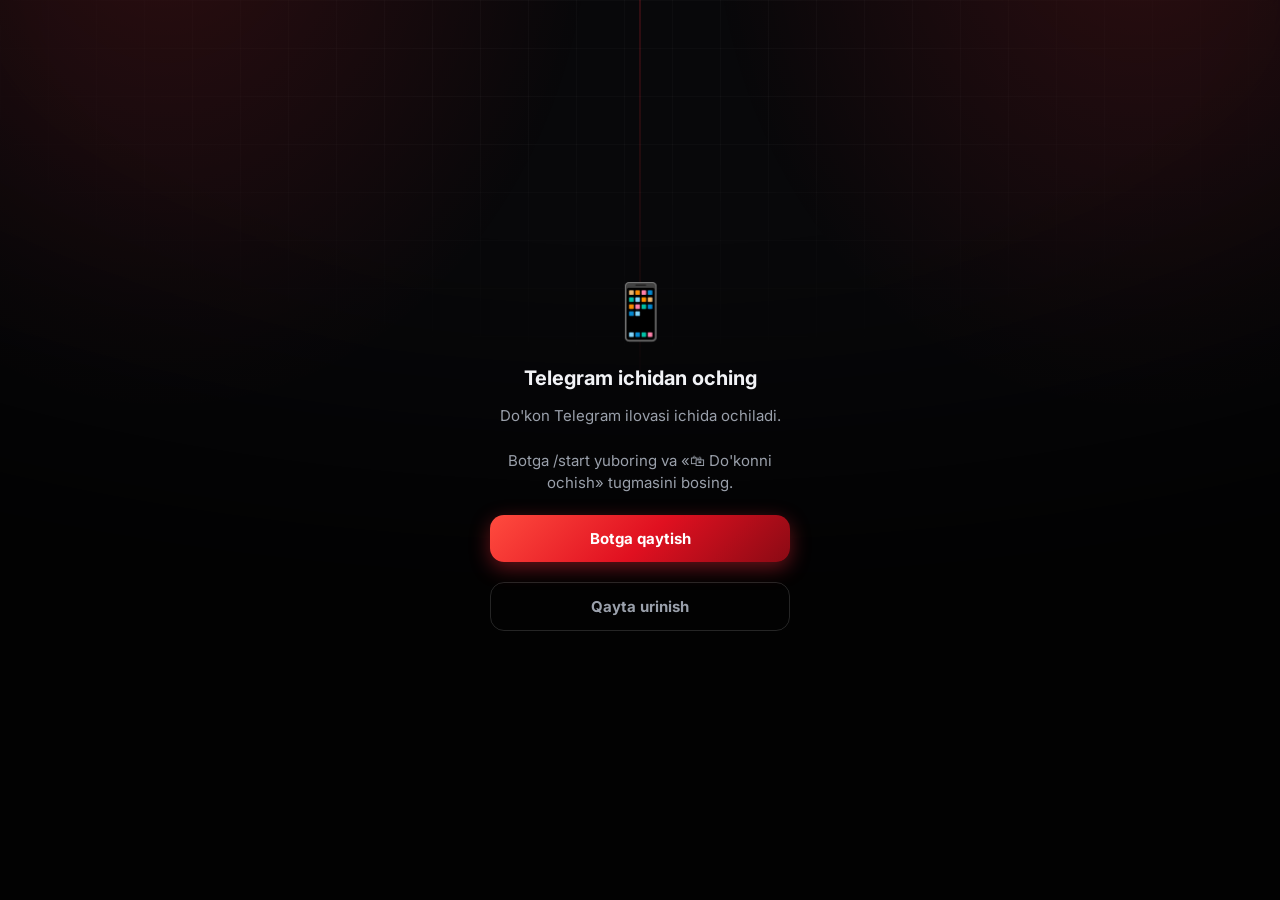
<file: docs/index.html>
<!DOCTYPE html>
<html lang="uz">
<head>
  <meta charset="UTF-8">
  <!-- ZOOM BUTUNLAY O'CHIRILGAN (mahsulot qarori): ilova butun ekran
       bo'lib rasm kabi kattalashmasin. `user-scalable=no` + `maximum-scale=1`
       Android WebView'da yetarli; iOS (Telegram WKWebView) buni e'tiborsiz
       qoldiradi, shuning uchun pastda pinch/double-tap jestlari JS bilan ham
       to'xtatiladi. Skroll va swipe (stories, karusel) ISHLAYVERADI. -->
  <meta name="viewport" content="width=device-width, initial-scale=1.0, maximum-scale=1.0, user-scalable=no, viewport-fit=cover">
  <meta name="theme-color" content="#08080a">
  <title>ZIMMER — Avtotuning</title>

  <link rel="preconnect" href="https://fonts.googleapis.com">
  <link rel="preconnect" href="https://fonts.gstatic.com" crossorigin>
  <link href="https://fonts.googleapis.com/css2?family=Inter:wght@400;500;600;700;800;900&display=swap" rel="stylesheet">
  <link rel="stylesheet" href="styles.css?v=68">
  <script src="https://telegram.org/js/telegram-web-app.js"></script>
  <!-- Zoom jestlarini to'xtatish. `touch-action: manipulation` (CSS)
       double-tap zoom'ni o'chiradi va BOSISHNI buzmaydi; quyidagi JS esa
       pinch (ikki barmoq) zoom'ni to'xtatadi. Bir barmoqli bosish/skroll
       hech qanday ta'sirlanmaydi. -->
  <script>
    (function () {
      // iOS Safari / WKWebView: pinch = gesture* hodisalari
      ["gesturestart", "gesturechange", "gestureend"].forEach(function (ev) {
        document.addEventListener(ev, function (e) { e.preventDefault(); }, { passive: false });
      });
      // Boshqa WebView'lar: ikki (yoki ko'p) barmoqli tegishni bloklaymiz
      document.addEventListener("touchmove", function (e) {
        if (e.touches && e.touches.length > 1) e.preventDefault();
      }, { passive: false });
      // Desktop: Ctrl + g'ildirak va Ctrl +/-/0 bilan zoom
      document.addEventListener("wheel", function (e) {
        if (e.ctrlKey) e.preventDefault();
      }, { passive: false });
      document.addEventListener("keydown", function (e) {
        if ((e.ctrlKey || e.metaKey) && ["+", "-", "=", "0"].indexOf(e.key) !== -1) {
          e.preventDefault();
        }
      });
    })();
  </script>
</head>
<body>

<!-- fon effektlari -->
<div class="fx" aria-hidden="true">
  <div class="fx-grid"></div>
  <div class="fx-beam fx-beam-1"></div>
  <div class="fx-beam fx-beam-2"></div>
  <div class="fx-vignette"></div>
</div>

<!-- ==================== SPLASH / SALOM ====================
     Sodda: faqat salomlashuv. Maydadan kattalashib chiroyli chiqadi,
     so'ng bosh menyu o'zi ochiladi (tugma bosish shart emas). -->
<section id="splash" class="splash">
  <div class="splash-hello" id="splash-hello">
    <div class="hello-skeleton"></div>
  </div>
</section>

<!-- ==================== TO'SIQ EKRANI (oxirgi chora) ====================
     DIQQAT: sarlavha ilgari QATTIQ «Ro'yxatdan o'tish kerak» deb yozilgan edi
     va `gate()` faqat pastdagi matnni o'zgartirardi. Natijada server o'chganda
     ham mijoz «Ro'yxatdan o'tish kerak» degan YOLG'ON xabarni ko'rardi —
     vaholanki u allaqachon ro'yxatda edi.

     Endi sarlavha ham `gate()` orqali o'rnatiladi va bu ekran faqat HAQIQATAN
     iloji yo'q holatda (Telegram tashqarisida ochilganda) chiqadi. -->
<section id="gate" class="gate hidden">
  <div class="gate-icon" id="gate-icon">⏳</div>
  <h2 id="gate-title">Bir lahza…</h2>
  <p id="gate-text">Ma'lumotlar yuklanmoqda.</p>
  <button class="btn btn-primary" id="gate-close">Botga qaytish</button>
  <button class="btn btn-ghost" id="gate-retry">Qayta urinish</button>
</section>

<!-- ==================== KONFIGURATOR ==================== -->
<section id="flow" class="page hidden">
  <header class="topbar">
    <button class="icon-btn" id="flow-back" aria-label="Orqaga">‹</button>
    <div class="topbar-mid">
      <div class="topbar-title" id="flow-title">Mashinani tanlang</div>
      <div class="topbar-sub" id="flow-sub">1-qadam / 4</div>
    </div>
    <button class="icon-btn ghost" id="flow-close" aria-label="Yopish">✕</button>
  </header>

  <div class="progress"><i id="progress-fill"></i></div>

  <!-- fara jonli ko'rinishi: ro'yxat aylanganda joyida turadi (sticky) -->
  <div class="preview hidden" id="preview">
    <div class="preview-stage">
      <div class="preview-halo"></div>
      <div class="preview-svg" id="headlight"></div>
      <div class="preview-media hidden" id="preview-media"></div>
      <div class="preview-tabs hidden" id="preview-tabs"></div>
    </div>
    <div class="preview-caption" id="preview-caption"></div>
  </div>

  <div class="flow-body">
    <!-- 1. mashina -->
    <div class="step" id="fstep-car">
      <h2 class="step-title">Mashinangiz qaysi?</h2>
      <p class="step-sub">Faqat modelingizga mos yechimlarni ko'rsatamiz</p>
      <div class="cars" id="cars"></div>
    </div>

    <!-- 2. bi-led -->
    <div class="step hidden" id="fstep-biled">
      <h2 class="step-title">Bi&#8209;LED linzani tanlang</h2>
      <p class="step-sub">Fara ichiga o'rnatiladigan linza — yorug'lik shu yerdan chiqadi</p>
      <div class="opts" id="biled-list"></div>
    </div>

    <!-- 3. ochki -->
    <div class="step hidden" id="fstep-shroud">
      <h2 class="step-title">Ochki (maska)</h2>
      <p class="step-sub">Linza ustidagi bezak halqa — faraning yuzi shu bilan belgilanadi</p>
      <div class="opts" id="shroud-list"></div>
    </div>

    <!-- 4. optika rangi -->
    <div class="step hidden" id="fstep-color">
      <h2 class="step-title">Fara optikasi rangi</h2>
      <p class="step-sub">Korpus va reflektor rangi</p>
      <div class="swatches" id="color-list"></div>
    </div>

    <!-- 5. yakun -->
    <div class="step hidden" id="fstep-summary">
      <h2 class="step-title">Konfiguratsiya tayyor</h2>
      <p class="step-sub">Tekshirib, buyurtmani yuboring</p>
      <div class="summary card" id="summary"></div>
      <label class="field">
        <span>📝 Izoh (ixtiyoriy)</span>
        <textarea id="order-comment" rows="2" placeholder="Masalan: shanba kuni kelmoqchiman"></textarea>
      </label>
      <div class="trust">
        <div><b>🛡</b> 1 yil kafolat</div>
        <div><b>🔧</b> Professional o'rnatish</div>
        <div><b>💳</b> Bo'lib to'lash mumkin</div>
      </div>
    </div>
  </div>

  <div class="sticky-cta hidden" id="flow-cta">
    <div class="cta-total">
      <span>Jami</span>
      <b id="flow-total">0</b>
    </div>
    <button class="btn btn-primary" id="flow-next">Davom etish</button>
  </div>
</section>

<!-- ==================== ASOSIY MENYU ==================== -->
<section id="home" class="page hidden">
  <header class="home-header">
    <div class="brand">
      <span class="brand-mark">Z</span>
      <div class="brand-txt"><b>ZIMMER</b><small>Zimmer avtotuning</small></div>
    </div>
    <button class="car-chip" id="car-chip"><i>🚗</i><span id="car-chip-name">—</span><em>▾</em></button>

    <!-- ======================================================================
         TEPADAGI AMAL TUGMALARI

         NEGA GURUHGA OLINDI
         Ilgari bu tugmalar `.home-header` ning BEVOSITA farzandlari edi va
         header `justify-content: space-between` bo'lgani uchun ular bir-biridan
         uzoqlashib ketardi. ❤️ Saqlangan tugmasi qo'shilgandan keyin esa ular
         «ZIMMER» yozuvi bilan mashina chipini siqib qo'yardi.
         Endi hammasi o'ngdagi bitta guruhda, orasi ixcham.

         NEGA ❤️ AYNAN SHU YERDA
         Saqlangan pastdagi navigatsiyada edi va u YETTITA tugmaga cho'zilgan
         edi (adminda) — yozuvlar uch nuqtaga aylanardi. Endi nav beshta
         asosiy bo'lim bilan qoladi, ❤️ esa doim ko'rinadigan tepa qatorda.
         🎓 Shogird esa o'ng pastdagi suzuvchi 🎓 tugmaga ko'chdi (`#sg-fab`).
         ====================================================================== -->
    <div class="home-acts">
      <!-- Zaxira rejim belgisi.
           Ilgari pastda katta sariq chiziq chiqardi va u bezovta qilgani
           uchun BUTUNLAY olib tashlangan edi — natijada mijoz buyurtma
           bloklanganini faqat «Rasmiylashtirish» ni bosganda bilardi.
           Endi kichik belgi: joy egallamaydi, lekin holat ko'rinadi. -->
      <button
        class="offline-badge hidden"
        id="offline-badge"
        type="button"
        aria-label="Server bilan aloqa yo'q — faqat ko'rish mumkin"
        title="Server bilan aloqa yo'q"
      >☁️</button>

      <!-- Fon musiqasi tugmasi.
           Musiqa qo'shilmagan bo'lsa BUTUNLAY yashiriladi (`paintMusicBtn`) —
           bosilganda hech narsa bo'lmaydigan tugma turmasin.

           DIQQAT: brauzer ovozni o'zi boshlamaydi (Chrome/Safari qoidasi),
           shuning uchun boshlash uchun aynan shu tugma kerak. Tanlov
           eslab qolinadi va keyingi kirishda o'zi davom etadi. -->
      <button
        class="music-btn hidden"
        id="music-btn"
        type="button"
        aria-pressed="false"
        aria-label="Fon musiqasini yoqish"
      >🔇</button>

      <!-- Saqlanganlar — musiqa tugmasi YONIDA (ilgari pastdagi navigatsiyada).
           Ustidagi son saqlangan tovarlar sonini ko'rsatadi; nol bo'lsa
           yashiriladi (bo'sh doira bezovta qiladi). -->
      <button
        class="hdr-btn"
        id="saved-open"
        type="button"
        aria-label="Saqlanganlar"
        title="Saqlanganlar"
      >❤️<b class="hdr-dot hidden" id="saved-dot" aria-hidden="true">0</b></button>
    </div>
  </header>

  <!-- DIQQAT: «Xayrli tong / Xayrli kun / Xayrli kech» salomlashuv bloki
       ATAYLAB OLIB TASHLANDI. U har ochilishda bir xil gap takrorlab,
       ekranning eng qimmatli tepa qismini egallab turardi. -->

  <div class="stories" id="stories"></div>

  <!-- ==========================================================================
       TEZ O'TISH PLITKALARI BUTUNLAY OLIB TASHLANDI

       Bu qatorda «Konfigurator», «Navbat» va «Shogird» plitkalari turardi.
       Uchalasi ham BOSHQA JOYDA allaqachon bor:

         * Konfigurator va Navbat  ->  «🛠 Xizmatlar» bo'limi (har xizmatning
           o'z oynasi, narxi va navbat tugmasi bilan);
         * Shogird                 ->  o'ng pastdagi suzuvchi 🎓 tugma (`#sg-fab`).

       Ya'ni plitkalar hech qanday YANGI yo'l ochmasdi — faqat stories
       bilan banner orasida bir qator joy egallab, mahsulotlarni pastga
       surib turardi. Bosh sahifaning maqsadi — DO'KON.

       Ilgari bu yerda «Saqlangan» va «Savatcha» ham bo'lgan va aynan shu
       sabab (pastdagi menyuda takrorlanishi) olib tashlangan edi.
       ========================================================================== -->

  <div class="banner-wrap">
    <div class="banners" id="banners"></div>
    <div class="dots" id="banner-dots"></div>
  </div>

  <!-- DIQQAT: «Bi-LED konfigurator» bloki va «O'rnatishga navbat» bo'limi
       bosh menyudan OLIB TASHLANDI. Ikkisi ham endi pastdagi
       «🛠 Xizmatlar» bo'limida (`#services`) — barcha xizmatlar bitta
       joyda turadi, bosh menyu esa do'kon uchun bo'shab qoldi. -->

  <section class="sec" id="catalog-sec">
    <div class="sec-head">
      <h3 class="sec-title">🛍 Mahsulotlar</h3>
      <span class="sec-count" id="products-count" aria-live="polite"></span>
    </div>
    <!-- ====================================================================
         QIDIRUV VA SARALASH

         ILGARI BUTUN ILOVADA TOVAR QIDIRUVI YO'Q EDI. Mijoz faqat
         kategoriya chiplari bilan ko'rardi: «H4 linza» kerak bo'lsa
         qo'lda varaqlab, topmasa ketardi.

         `p.car_id` bazada allaqachon bor va kartochka hatto
         «✓ Mashinangizga mos» yozuvini CHIZARDI — lekin filtr yo'q edi.
         ==================================================================== -->
    <div class="shop-tools">
      <div class="shop-search">
        <span class="shop-search-i" aria-hidden="true">🔍</span>
        <input
          type="search"
          id="shop-q"
          placeholder="Tovar nomi yoki kodi…"
          autocomplete="off"
          enterkeyhint="search"
          aria-label="Tovarlar orasidan qidirish"
        >
        <button class="shop-search-x hidden" id="shop-q-clear" type="button" aria-label="Qidiruvni tozalash">✕</button>
      </div>
      <div class="shop-filters">
        <button class="chip chip-f" id="shop-f-car" type="button" aria-pressed="false">
          🚗 Mashinamga mos
        </button>
        <button class="chip chip-f" id="shop-f-stock" type="button" aria-pressed="false">
          ✅ Faqat bor
        </button>
        <label class="shop-sort">
          <select id="shop-sort" aria-label="Saralash tartibi">
            <option value="new">Yangi avval</option>
            <option value="cheap">Arzon avval</option>
            <option value="dear">Qimmat avval</option>
            <option value="name">Nom bo'yicha</option>
          </select>
        </label>
      </div>
    </div>
    <!-- Kategoriya chiplari: ilgari `renderCatalog` ularni tozalab
         YASHIRARDI, ya'ni butun katalog bitta uzun ro'yxat edi va filtr
         yo'q edi. Endi ular ishlaydi. -->
    <div class="chips hidden" id="cats"></div>
    <!-- Qidiruv AYNAN topmagan, lekin o'xshash tovarlar chiqqan holat.
         Bo'lmasa mijoz nima uchun boshqa nomli tovar chiqqanini
         tushunmaydi va qidiruv buzuqdek tuyuladi. -->
    <p class="shop-hint hidden" id="shop-hint" role="status"></p>
    <div class="grid" id="products"></div>
    <p class="empty hidden" id="products-empty">Bu bo'limda hozircha mahsulot yo'q.</p>
  </section>
</section>

<!-- ==========================================================================
     XIZMATLAR

     Ilgari «konfigurator» pastdagi navigatsiyada alohida bo'lim edi, navbat
     esa bosh menyudagi bitta kartochka — qolgan xizmatlar (polirovka, chexol
     tikish, shisha almashtirish...) hech qayerda ko'rinmasdi.

     Endi hammasi shu bo'limda. Har xizmat O'ZINING narxi, kafolati,
     davomiyligi va ALOHIDA navbat oqimiga ega. Kartochka dizaynlari ham
     har xil (`SERVICE_THEMES`) — ro'yxat bir xil kulrang qatorlar bo'lib
     ko'rinmasin.
     ========================================================================== -->
<section id="services" class="page hidden">
  <header class="topbar static">
    <div class="topbar-mid">
      <div class="topbar-title">🛠 Xizmatlar</div>
      <div class="topbar-sub" id="sv-sub">Narx va navbat</div>
    </div>
    <button class="icon-btn ghost" id="sv-refresh" aria-label="Yangilash">↻</button>
  </header>
  <div class="pad">
    <!-- Xizmatlar TUGMA-PLITKA ko'rinishida (admin panelidagi kabi).
         Har biri bosilganda alohida oyna (`#service`) ochiladi. -->
    <div class="svt-grid" id="sv-list"></div>
  </div>
</section>

<!-- ==========================================================================
     BITTA XIZMAT — ALOHIDA OYNA

     Plitka bosilganda shu oyna ochiladi. Ichida xizmatning to'liq
     ko'rinishi (temaga xos dizayn), narxi, kafolati, davomiyligi va
     pastda yopishgan yakka tugma (navbat yoki konfigurator).

     Navbar ATAYLAB yashiriladi: bu alohida oyna va pastda o'zining
     tugmasi bor — ikki panel ustma-ust turishi siqiq ko'rinardi.
     ========================================================================== -->
<section id="service" class="page hidden">
  <header class="topbar static">
    <button class="icon-btn" id="sd-back" aria-label="Orqaga">‹</button>
    <div class="topbar-mid">
      <div class="topbar-title" id="sd-title">Xizmat</div>
      <div class="topbar-sub" id="sd-sub"></div>
    </div>
  </header>
  <div class="pad" id="sd-body"></div>
  <div class="sd-bar" id="sd-bar">
    <button class="btn btn-primary sd-cta" id="sd-cta">🗓 Navbat olish</button>
  </div>
</section>

<!-- ==================== SAVATCHA ==================== -->
<section id="cart" class="page hidden">
  <header class="topbar static">
    <div class="topbar-mid"><div class="topbar-title">🧺 Savatcha</div></div>
  </header>
  <div class="pad">
    <!-- bepul yetkazib berishgacha progress (animatsiyali) -->
    <div class="cart-progress-wrap hidden" id="cart-progress-wrap">
      <div class="cart-progress-text" id="cart-progress-msg"></div>
      <div class="cart-progress-container"><i class="cart-progress-bar" id="cart-progress-bar"></i></div>
    </div>

    <div id="cart-items"></div>
    <p class="empty hidden" id="cart-empty"></p>

    <!-- pastga yopishadigan panel: jami + kafolat + tugma -->
    <div class="cart-checkout-bar hidden" id="cart-checkout">
      <div class="cart-total-footer">
        <span>Jami <i id="cart-total-n"></i></span>
        <b id="cart-total-sum">0</b>
      </div>

      <!-- Ishonch belgilari.
           DIQQAT: «7 kun / Qaytarish» va «1–2 kun» ATAYLAB OLIB TASHLANDI —
           bunday shartlar amalda berilmaydi. Kafolat muddati endi har
           tovarning O'ZIDA (admin panelda qo'yiladi), shu sababli bu yerda
           umumiy «1 yil» ham yozilmaydi. -->
      <div class="cart-trust">
        <div class="ct-badge"><i>🚚</i><b>Kuryer</b><small id="ct-city">Samarqand</small></div>
        <div class="ct-badge"><i>📦</i><b>BTS Pochta</b><small>Butun O'zbekiston</small></div>
        <div class="ct-badge"><i>🛡</i><b>Kafolat</b><small>Tovarga qarab</small></div>
      </div>

      <!-- Telefon, manzil va usul keyingi bosqichda so'raladi -->
      <button class="btn btn-primary" id="order-submit">Rasmiylashtirish →</button>
    </div>
  </div>
</section>

<!-- ==========================================================================
     RASMIYLASHTIRISH — ALOHIDA TO'LIQ EKRANLI OYNA (uch qadam)

     NEGA ALOHIDA BO'LIM
     Ilgari bu oqim pastdan chiqadigan panelda (`#sheet`) edi: ism/telefon,
     yetkazib berish va to'lov bitta 88vh balandlikdagi oynachaga sig'ardi.
     Muammolari:
       * uzun forma (BTS filiallari, xarita, karta rekvizitlari) ichida
         IKKI QATLAM skroll bo'lib qolardi — panel ham, sahifa ham surilardi;
       * qadamlar orasida qaytish YO'Q edi: «orqaga» panelni butunlay yopib,
         tanlangan manzil va usul yo'qolardi;
       * mijoz qaysi qadamda turganini va nechta qadam qolganini ko'rmasdi.

     Endi bu `#home` / `#cart` kabi to'liq ekranli ALOHIDA bo'lim: tepada
     sarlavha va qadam ko'rsatkichi, «‹» bir qadam orqaga, «✕» savatga
     qaytaradi. Pastdagi suzuvchi navbar yashiriladi — oyna to'liq ekran.
     ========================================================================== -->
<section id="checkout" class="page hidden">
  <header class="topbar static">
    <button class="icon-btn" id="co-back" aria-label="Orqaga">‹</button>
    <div class="topbar-mid">
      <div class="topbar-title" id="co-title">Rasmiylashtirish</div>
      <div class="topbar-sub" id="co-sub">1-qadam / 3</div>
    </div>
    <button class="icon-btn ghost" id="co-close" aria-label="Savatga qaytish">✕</button>
  </header>
  <!-- Qadam ko'rsatkichi (bajarilganiga qaytish uchun bosiladi) -->
  <div class="co-rail" id="co-steps"></div>
  <div class="pad" id="co-body"></div>
</section>

<!-- ==================== KABINET ==================== -->
<section id="profile" class="page hidden">
  <header class="topbar static">
    <div class="topbar-mid"><div class="topbar-title">👤 Kabinet</div></div>
  </header>
  <div class="pad">
    <!-- VIP mijoz kartasi -->
    <div class="pf-card">
      <div class="pf-glow"></div>
      <div class="pf-head">
        <div class="pf-avatar-wrap">
          <div class="pf-avatar" id="pf-avatar">M</div>
          <div class="pf-vip-ring"></div>
        </div>
        <div class="pf-meta">
          <h3 id="pf-name">Mijoz</h3>
          <p id="pf-id">ID: —</p>
          <div class="pf-since" id="pf-since">Zimmer mijozi</div>
        </div>
        <button class="pf-edit" id="pf-edit" aria-label="Tahrirlash">
          <svg viewBox="0 0 24 24" width="16" height="16" fill="currentColor"><path d="M3 17.25V21h3.75L17.81 9.94l-3.75-3.75L3 17.25zM20.71 7.04c.39-.39.39-1.02 0-1.41l-2.34-2.34c-.39-.39-1.02-.39-1.41 0l-1.83 1.83 3.75 3.75 1.83-1.83z"/></svg>
        </button>
      </div>
    </div>

    <!-- statistika (count-up) -->
    <div class="pf-stats">
      <div class="pf-stat"><b id="pf-stat-orders">0</b><span>Buyurtma</span></div>
      <div class="pf-stat"><b id="pf-stat-bookings">0</b><span>Navbat</span></div>
      <div class="pf-stat"><b id="pf-stat-saved">0</b><span>Saqlangan</span></div>
    </div>

    <div id="phone-warn" class="hidden"></div>

    <!-- mening mashinam -->
    <div class="pf-block">
      <div class="pf-block-head">
        <h4>🚗 Mening mashinam</h4>
        <button class="pf-mini-btn" id="change-car">O'zgartirish</button>
      </div>
      <div class="pf-car-info" id="profile-car">Belgilanmagan</div>
    </div>

    <!-- ==========================================================
         BUYURTMALARIM — UCH BO'LIM, UCH ALOHIDA OYNA

         Ilgari uchala ro'yxat (Bi-LED, navbat, mahsulot) shu yerda
         ketma-ket chizilardi. Buyurtma ko'paygan mijozda kabinet
         cho'zilib ketardi va menyu tugmalari ekrandan chiqib qolardi.

         Endi admin panelidagi mantiq (`admin-shop.js` → `KINDS`)
         mijozga moslandi: har bo'lim ALOHIDA to'liq ekranli oyna
         (`#orders`), plitkada esa soni, oxirgi holati va yangilar
         belgisi turadi.
         ========================================================== -->
    <h3 class="sec-title">📋 Buyurtmalarim</h3>
    <div class="mo-hub" id="mo-hub">
      <button class="mo-tile" id="mo-open-order" data-kind="order">
        <span class="mo-tile-ic">📦</span>
        <span class="mo-tile-tx">
          <b>Mahsulot buyurtmalari</b>
          <small id="mo-sum-order">Yuklanmoqda…</small>
        </span>
        <span class="mo-tile-n" id="mo-cnt-order">0</span>
        <span class="mo-tile-badge hidden" id="mo-new-order">0</span>
        <span class="mo-tile-go">›</span>
      </button>
      <button class="mo-tile" id="mo-open-biled" data-kind="biled">
        <span class="mo-tile-ic">🔥</span>
        <span class="mo-tile-tx">
          <b>Bi&#8209;LED buyurtmalarim</b>
          <small id="mo-sum-biled">Yuklanmoqda…</small>
        </span>
        <span class="mo-tile-n" id="mo-cnt-biled">0</span>
        <span class="mo-tile-badge hidden" id="mo-new-biled">0</span>
        <span class="mo-tile-go">›</span>
      </button>
      <button class="mo-tile" id="mo-open-booking" data-kind="booking">
        <span class="mo-tile-ic">🗓</span>
        <span class="mo-tile-tx">
          <b>Navbatlarim</b>
          <small id="mo-sum-booking">Yuklanmoqda…</small>
        </span>
        <span class="mo-tile-n" id="mo-cnt-booking">0</span>
        <span class="mo-tile-badge hidden" id="mo-new-booking">0</span>
        <span class="mo-tile-go">›</span>
      </button>
    </div>

    <!-- profil menyusi -->
    <div class="pf-menu">
      <button class="pf-menu-item" id="pf-addresses">
        <span class="left"><i>📍</i> Manzillarim</span>
        <em><span class="pf-menu-hint" id="pf-addr-hint"></span> ›</em>
      </button>
      <button class="pf-menu-item" id="pf-contact">
        <span class="left"><i>📞</i> Biz bilan aloqa</span><em>›</em>
      </button>
      <button class="pf-menu-item" id="pf-trust">
        <span class="left"><i>🛡</i> Kafolat va yetkazib berish</span><em>›</em>
      </button>
      <button class="pf-menu-item danger" id="pf-clear-cache">
        <span class="left"><i>↻</i> Ilovani yangilash</span><em>↻</em>
      </button>
    </div>
  </div>
</section>

<!-- ==========================================================================
     BUYURTMALARIM — UMUMIY OYNA (uch bo'lim uchun bitta qolip)

     NEGA BITTA SAHIFA, LEKIN UCH OYNA
     Mijoz uchun bular uch alohida oyna: kabinetdagi uch tugma uch xil
     ro'yxatni ochadi, sarlavha va tugmalar ham har xil. Kod tomonida esa
     bitta qolip — chunki uchalasining tuzilishi bir xil (xulosa, qidiruv,
     filtr, kartochkalar). Uchta nusxa yozilsa, ertaga kartochka
     o'zgarganda uchtasini yangilash kerak bo'lardi va bittasi eskirib
     qolardi (aynan shu xato ilgari holat lug'atlarida bo'lgan).

     Qaysi bo'lim ochilgani `S.moKind` da: "order" | "biled" | "booking".
     ========================================================================== -->
<section id="orders" class="page hidden">
  <header class="topbar static">
    <button class="icon-btn" id="mo-back" aria-label="Orqaga">‹</button>
    <div class="topbar-mid">
      <div class="topbar-title" id="mo-title">Buyurtmalarim</div>
      <div class="topbar-sub" id="mo-sub"></div>
    </div>
    <button class="icon-btn ghost" id="mo-refresh" aria-label="Yangilash">↻</button>
  </header>

  <!-- Pastga tortib yangilash ko'rsatkichi -->
  <div class="mo-ptr" id="mo-ptr"><span class="mo-ptr-spin">↻</span><b id="mo-ptr-tx">Yangilash uchun tortib turing</b></div>

  <div class="pad">
    <!-- xulosa: soni · jarayonda · sarflangan -->
    <div class="mo-stats" id="mo-stats"></div>

    <!-- qidiruv: kod yoki tovar nomi bo'yicha -->
    <div class="mo-search" id="mo-search">
      <span class="mo-search-ic">🔍</span>
      <input type="text" id="mo-q" placeholder="Kod yoki nom bo'yicha izlash…" autocomplete="off">
      <button class="mo-search-x hidden" id="mo-q-clear" aria-label="Tozalash">✕</button>
    </div>

    <!-- filtr chiplari (admin panelidagi kabi, sanoq bilan) -->
    <div class="ord-filters" id="mo-filters"></div>

    <div id="mo-list"></div>
  </div>
</section>

<!-- ==========================================================================
     MANZILLARIM (Avto_A1 dagi manzil menejeri, Zimmer dizaynida)

     Ilgari manzillar FAQAT rasmiylashtirish oynasining ichida ko'rinardi:
     mijoz manzilni faqat buyurtma berayotganda ko'rar, tahrirlay olmas va
     «asosiy» manzil tushunchasi yo'q edi. Endi kabinetda alohida bo'lim.

     Saqlash joyi o'zgarmadi — `localStorage["zimmer_addresses"]`, ya'ni
     rasmiylashtirish oynasi bilan YAGONA manba. Yozuvga faqat qo'shimcha
     (majburiy bo'lmagan) maydonlar qo'shildi: `def`, `note`, `lat`, `lng`.
     ========================================================================== -->
<section id="addresses" class="page hidden">
  <header class="topbar static">
    <button class="icon-btn" id="ad-back" aria-label="Orqaga">‹</button>
    <div class="topbar-mid">
      <div class="topbar-title">📍 Manzillarim</div>
      <div class="topbar-sub" id="ad-sub"></div>
    </div>
  </header>
  <div class="pad">
    <button class="ad-add" id="ad-add">
      <span class="ad-add-ic">🗺</span>
      <span class="ad-add-tx"><b>Xaritadan yangi manzil</b>
        <small>Nuqtani belgilang — manzil o'zi topiladi</small></span>
      <span class="ad-add-plus">+</span>
    </button>
    <div id="ad-list"></div>
    <p class="ad-tip" id="ad-tip">💡 «Asosiy» deb belgilangan manzil buyurtma berayotganda o'zi tanlanadi.</p>
  </div>
</section>

<!-- ==================== SAQLANGANLAR (alohida bo'lim) ==================== -->
<section id="saved" class="page hidden">
  <header class="topbar static">
    <!-- «‹» tugmasi QO'SHILDI: bu bo'lim endi pastdagi navigatsiyada emas
         (kirish nuqtasi bosh sahifaning tepa qatorida), shuning uchun
         chiqish yo'li shu sarlavhada bo'lishi kerak. Navbar pastda
         qolgani uchun boshqa bo'limga o'tish ham ishlaydi. -->
    <button class="icon-btn" id="saved-back" aria-label="Orqaga">‹</button>
    <div class="topbar-mid"><div class="topbar-title">❤️ Saqlanganlar</div></div>
  </header>
  <div class="pad">
    <div class="saved" id="my-saved"></div>
    <p class="empty hidden" id="saved-empty">Hali tovar saqlamagansiz. Tovar ustidagi ❤️ ni bosing.</p>
  </div>
</section>

<!-- ==================== ADMIN PANEL (faqat adminlarga) ==================== -->
<section id="admin" class="page hidden">
  <header class="topbar static">
    <button class="icon-btn" id="admin-back" aria-label="Orqaga">‹</button>
    <div class="topbar-mid">
      <div class="topbar-title" id="admin-title">Boshqaruv</div>
      <div class="topbar-sub" id="admin-sub">Zimmer admin</div>
    </div>
    <button class="icon-btn ghost" id="admin-reload" aria-label="Yangilash">⟳</button>
  </header>
  <div class="pad" id="admin-body"></div>
</section>

<!-- ==========================================================================
     🎓 SHOGIRD — ILOVA ICHIDAGI YORDAMCHI

     NEGA KERAK
     Ilovada ma'lumot BOR, lekin u tarqoq: narx «Xizmatlar» da, kafolat
     tovar kartochkasida, yetkazib berish savatchada, ish vaqti esa
     hech qayerda. Mijoz «faram xira bo'lib qolgan, nima qilsam bo'ladi?»
     degan SODDA savolga javob topish uchun uch bo'limni varaqlashi
     kerak edi — ko'pchilik esa shunchaki chiqib ketardi.

     Botda AI yordamchi allaqachon bor, lekin uning ko'rsatmasi «mijozni
     ilovaga olib borish» ga qurilgan — ilova ICHIDA bu foydasiz. Shogird
     esa aksincha: mijoz qayerda turganini biladi va uni ILOVA ICHIDA
     yo'naltiradi.

     DIZAYN — QOLGAN BO'LIMLARDAN ATAYLAB BOSHQACHA
     Bu yerda kartochka to'ri yo'q: yozishma oqimi, ustaxona shogirdi
     ko'rinishidagi avatar va «Nima bo'ldi?» degan muammo plitkalari.
     Navbar YASHIRILADI (`service` va `checkout` kabi): pastda yozish
     maydoni turadi, ikki panel ustma-ust bo'lsa klaviatura ochilganda
     ekran siqilib qolardi.

     TUZILISHI
       * salom bloki (`#sg-hero`) — faqat suhbat boshlanmaganda ko'rinadi;
       * muammo plitkalari (`#sg-topics`) — bir bosishda savol yuboriladi;
       * yozishma (`#sg-log`) — pufakchalar + javob ostidagi haqiqiy
         xizmat/tovar kartochkalari (ular bazadan, modeldan EMAS);
       * pastda yozish maydoni (`#sg-form`).
     ========================================================================== -->
<section id="shogird" class="page hidden">
  <header class="topbar static sg-top">
    <button class="icon-btn" id="sg-back" aria-label="Orqaga">‹</button>
    <div class="topbar-mid">
      <div class="topbar-title">🎓 Shogird</div>
      <div class="topbar-sub" id="sg-sub">Ustaxona yordamchisi</div>
    </div>
    <!-- Suhbat boshlanmaguncha yashirin: bosiladigan, lekin hech narsa
         qilmaydigan tugma turmasin. -->
    <button class="icon-btn ghost hidden" id="sg-reset" aria-label="Yangi suhbat">↻</button>
  </header>

  <div class="sg-wrap">
    <div class="sg-hero" id="sg-hero">
      <div class="sg-ava">
        <i class="sg-ava-ring" aria-hidden="true"></i>
        <span aria-hidden="true">🎓</span>
      </div>
      <h2 class="sg-hi" id="sg-hi">Assalomu alaykum</h2>
      <p class="sg-hi-sub">
        Men Zimmer ustaxonasining shogirdiman. Fara, narx, kafolat yoki
        navbat haqida so'rang — tushuntirib, yo'lini ko'rsatib beraman.
      </p>
      <div class="sg-topics" id="sg-topics"></div>
    </div>

    <!-- `aria-live="polite"` — javob kelganini skrinreader ham o'qiydi -->
    <div class="sg-log" id="sg-log" aria-live="polite"></div>
  </div>

  <form class="sg-bar" id="sg-form" autocomplete="off">
    <!-- `textarea`, `input` emas: mijoz ikki-uch gapli muammo yozadi va
         matn ko'rinib turishi kerak. Balandligi JS bilan o'sadi. -->
    <textarea
      id="sg-in"
      rows="1"
      maxlength="700"
      placeholder="Savolingizni yozing…"
      enterkeyhint="send"
      aria-label="Shogirdga savol"
    ></textarea>
    <button type="submit" class="sg-send" id="sg-send" aria-label="Yuborish">➤</button>
  </form>
</section>

<!-- ==========================================================================
     🎓 SHOGIRD — SUZUVCHI TUGMA (FAB)

     Yordamchi endi bosh sahifada o'ng pastki burchakda, navigatsiya
     USTIDA suzib turadi (Avto_A1 dagi suzuvchi tugma kabi). Doim ko'z
     oldida, lekin katalogni to'smaydi.

     NEGA HEADERDAN KO'CHDI: tepada u boshqa tugmalar (☁️/🔇/❤️) bilan
     bir qatorda kichik bo'lib turardi va ko'zga tashlanmasdi. FAB esa
     ajralib turadi va bir qo'l bilan yetish oson (ekranning pastki
     qismida).

     KO'RINISH: nav ko'rinadigan asosiy bo'limlarda chiqadi
     (`syncShogirdFab`), Shogirdning O'ZIDA va oqim/oyna ekranlarida
     yashiriladi — aks holda o'zini ochadigan tugma turardi. -->
<button
  class="sg-fab hidden"
  id="sg-fab"
  type="button"
  aria-label="Shogird — yordamchi bilan yozishma"
  title="Shogird — savol bering"
>
  <span class="sg-fab-glow" aria-hidden="true"></span>
  <span class="sg-fab-ic" aria-hidden="true">🎓</span>
</button>

<!-- ==================== NAVIGATSIYA ==================== -->
<nav class="nav hidden" id="nav">
  <button class="nav-btn active" data-page="home"><i>🏠</i><span>Asosiy</span></button>
  <!-- «Konfigurator» → «Xizmatlar»: bu bo'lim endi BARCHA xizmatlarni
       o'z ichiga oladi (konfigurator ham ular orasida bittasi). -->
  <button class="nav-btn" data-page="services"><i>🛠</i><span>Xizmatlar</span></button>
  <!-- ==========================================================================
       «🎓 Shogird» va «❤️ Saqlangan» BU YERDAN OLIB TASHLANDI

       Ikkisi ham endi bosh sahifaning TEPA qatorida (`.home-acts`), fon
       musiqasi tugmasi yonida — Avto_A1 dagi tartib.

       NEGA: panel adminda YETTITA tugmaga cho'zilgan edi va yozuvlar
       («Xizmatlar», «Saqlangan») uch nuqtaga aylanardi. Endi beshta asosiy
       bo'lim qoladi va har birining yozuvi to'liq o'qiladi.

       Bo'limlarning O'ZI joyida qoladi: `show("shogird")` va `show("saved")`
       ishlashda davom etadi, faqat kirish nuqtasi ko'chdi.
       ========================================================================== -->
  <button class="nav-btn" data-page="cart"><i>🧺</i><span>Savatcha</span><b class="badge hidden" id="cart-badge" aria-live="polite" aria-label="Savatchadagi tovarlar soni">0</b></button>
  <button class="nav-btn" data-page="profile"><i>👤</i><span>Kabinet</span></button>
  <button class="nav-btn hidden" id="nav-admin" data-page="admin"><i>⚙️</i><span>Admin</span></button>
</nav>

<!-- ==================== STORY KO'RUVCHI ==================== -->
<!-- ==========================================================================
     STORIES KO'RUVCHISI (Instagram mantiqi)

     Tuzilishi tepadan pastga:
       * bo'limlar chizig'i (progress) — har element uchun bitta segment;
       * sarlavha: avatar + bo'lim nomi + "qancha vaqt oldin" + tugmalar;
       * media (rasm/video) butun ekranni to'ldiradi;
       * chap/o'ng bosish zonalari (oldinga/orqaga), bosib turish — pauza;
       * pastda: tez reaksiyalar va "Xabar yozing" maydoni. Javob adminga
         QAYSI story'dan kelganini bildirib boradi.
     ========================================================================== -->
<div class="story-view hidden" id="story-view">
  <div class="story-bars" id="story-bars"></div>

  <header class="story-head" id="story-head">
    <span class="story-ava" id="story-ava"></span>
    <span class="story-who">
      <b id="story-who-name">Zimmer</b>
      <i id="story-who-time"></i>
    </span>
    <button class="story-ico hidden" id="story-sound" aria-label="Ovoz">🔇</button>
    <button class="story-ico" id="story-save" aria-label="Yuklab olish">⬇</button>
    <!-- faqat adminlarga ko'rinadi -->
    <button class="story-ico danger hidden" id="story-del" aria-label="O'chirish">🗑</button>
    <button class="story-ico" id="story-close" aria-label="Yopish">✕</button>
  </header>

  <div class="story-inner" id="story-inner"></div>

  <div class="story-tap left" id="story-prev"></div>
  <div class="story-tap right" id="story-next"></div>
  <div class="story-pause" id="story-pause">⏸</div>
  <!-- ikki marta bosilganda uchib chiqadigan yurak -->
  <div class="story-heart" id="story-heart">❤️</div>

  <!-- Story'ga bog'langan havola (tovarga o'tish) -->
  <button class="story-cta hidden" id="story-cta"><i>↗</i><span id="story-cta-tx"></span></button>

  <div class="story-foot" id="story-foot">
    <!-- Adminlar uchun: nechta kishi ko'rgani va reaksiyalar -->
    <div class="story-stats hidden" id="story-stats"></div>
    <div class="story-reacts" id="story-reacts"></div>
    <form class="story-reply" id="story-reply" autocomplete="off">
      <input type="text" id="story-reply-in" maxlength="900" placeholder="Xabar yozing...">
      <button type="submit" class="story-send" id="story-send" aria-label="Yuborish">➤</button>
    </form>
  </div>
</div>

<!-- sheet: navbat olish -->
<div class="sheet hidden" id="sheet">
  <div class="sheet-backdrop" id="sheet-backdrop"></div>
  <div class="sheet-body">
    <div class="sheet-head">
      <b id="sheet-title">O'rnatishga navbat</b>
      <button class="icon-btn ghost" id="sheet-close">✕</button>
    </div>
    <div id="sheet-content"></div>
  </div>
</div>

<!-- ==================== XARITA TANLASH (Map Picker) ==================== -->
<div class="map-picker-overlay hidden" id="map-picker-overlay">
  <div class="map-picker-map" id="map-picker-map"></div>
  <div class="map-locate-hint" id="map-locate-hint">Joyni belgilang yoki 🎯 tugmasini bosing</div>
  <button class="map-locate-btn" id="map-locate-btn" aria-label="Mening joylashuvim">
    <svg viewBox="0 0 24 24" fill="none" stroke="currentColor" stroke-width="2" stroke-linecap="round" stroke-linejoin="round">
      <circle cx="12" cy="12" r="7"></circle>
      <line x1="12" y1="1" x2="12" y2="4"></line>
      <line x1="12" y1="20" x2="12" y2="23"></line>
      <line x1="1" y1="12" x2="4" y2="12"></line>
      <line x1="20" y1="12" x2="23" y2="12"></line>
      <circle cx="12" cy="12" r="2.5" fill="currentColor" stroke="none"></circle>
    </svg>
  </button>
  <!-- Ikki tugma TENG o'lchamda, yonma-yon (CSS: .map-picker-bar .btn).
       Matnlar ham qisqa va bir xil uzunlikda — biri ikkinchisidan
       katta ko'rinmasin. -->
  <div class="map-picker-bar">
    <button class="btn btn-ghost" id="map-cancel">Bekor qilish</button>
    <button class="btn btn-primary" id="map-confirm">✓ Tanlash</button>
  </div>
</div>

<!-- ==================== MANZILGA NOM BERISH ==================== -->
<div class="addr-name-overlay hidden" id="addr-name-overlay">
  <div class="addr-name-sheet">
    <div class="addr-name-grip"></div>
    <h3>🏷️ Manzilga nom bering</h3>
    <p class="step-sub">Keyingi safar oson topishingiz uchun bu manzilga qulay nom qo'ying.</p>
    <input type="text" class="addr-name-input" id="addr-name-input" maxlength="40" placeholder="Masalan: Uy, Ish, Onamniki..." autocomplete="off">
    <div class="addr-name-chips" id="addr-name-chips">
      <button class="addr-chip" data-label="Uy" data-type="home">🏠 Uy</button>
      <button class="addr-chip" data-label="Ish" data-type="work">💼 Ish</button>
      <button class="addr-chip" data-label="Do'kon" data-type="shop">🏪 Do'kon</button>
      <button class="addr-chip" data-label="Boshqa" data-type="map">📍 Boshqa</button>
    </div>
    <!-- Kuryer uchun eng kerakli qo'shimcha: uy/xonadon/mo'ljal.
         Ilgari bunday maydon yo'q edi va mijoz «12-uy, 3-podyezd» ni
         hech qayerga yozib qo'ya olmasdi — kuryer telefon qilishga
         majbur bo'lardi. -->
    <input type="text" class="addr-name-input addr-note-input" id="addr-note-input" maxlength="80" placeholder="Uy / xonadon / mo'ljal (majburiy emas)" autocomplete="off">
    <!-- Xaritadan topilgan haqiqiy manzil (reverse geocoding) -->
    <div class="addr-found hidden" id="addr-name-found"></div>
    <div class="addr-name-coords" id="addr-name-coords"></div>
    <button class="btn btn-primary" id="addr-name-save">Saqlash</button>
  </div>
</div>

<!-- ==================== MAHSULOT MODAL (IVY → Zimmer) ==================== -->
<div id="productModal" class="product-modal hidden">
  <div class="pm-header">
    <button class="pm-close" id="pm-close">✕</button>
    <button class="pm-wishlist" id="pm-wishlist">♥</button>
  </div>

  <div class="pm-gallery">
    <div class="pm-slider" id="pm-slider"></div>
    <div class="pm-dots" id="pm-dots"></div>
    <!-- Rasmni to'liq ekranda ochish. Ilgari rasmni kattalashtirish
         imkoni UMUMAN yo'q edi (bosish hech narsa qilmasdi). -->
    <button class="pm-zoom" id="pm-zoom" aria-label="Rasmni kattalashtirish">
      <span>⤢</span> Kattalashtirish
    </button>
  </div>

  <div class="pm-body" id="pm-body">
    <div class="pm-badges" id="pm-badges"></div>
    <h1 class="pm-title" id="pm-title"></h1>
    
    <div class="pm-price-row">
      <div class="pm-price" id="pm-price"></div>
      <div class="pm-stock" id="pm-stock"></div>
    </div>

    <p class="pm-desc" id="pm-desc"></p>

    <!-- RAZMER TANLAGICHI.
         Faqat razmerli tovarda ko'rinadi (`openProductModal` to'ldiradi).
         Razmer tanlanmaguncha «Savatga qo'shish» tugmasi ISHLAMAYDI —
         aks holda admin buyurtmani ko'rib «qaysi razmer?» deb mijozga
         qayta qo'ng'iroq qilishga majbur bo'lardi. -->
    <div class="pm-sizes hidden" id="pm-sizes"></div>

    <div class="pm-specs" id="pm-specs"></div>
  </div>

  <div class="pm-footer">
    <div class="pm-qty-wrap">
      <button class="pm-qty-btn" id="pm-qty-minus">−</button>
      <span class="pm-qty-val" id="pm-qty-val">1</span>
      <button class="pm-qty-btn" id="pm-qty-plus">+</button>
    </div>
    <button class="btn btn-primary pm-add-cart" id="pm-add-cart">
      Savatga qo'shish
    </button>
  </div>
</div>

<!-- ==========================================================================
     RASM KO'RUVCHI (to'liq ekran)

     NEGA KERAK
     Mahsulot rasmini kattalashtirib ko'rish imkoni yo'q edi: galereyada rasm
     OQ kvadrat ichida `object-fit: cover` bilan QIRQIB ko'rsatilardi (ya'ni
     kartochkada butun tovar ko'rinib, "kattalashtirganda" chetlari kesilardi),
     rasmni bosish esa hech narsa qilmasdi. Brauzerning o'z kattalashtirishi
     ham `viewport` da o'chirilgan (`user-scalable=no`).

     Endi: qora fonda to'liq rasm, ikki marta bosib yoki chimchilab
     kattalashtirish, surib ko'rish, chapga-o'ngga surib almashtirish va
     pastga surib yopish.
     ========================================================================== -->
<div class="iv hidden" id="imgViewer">
  <div class="iv-top">
    <span class="iv-count" id="iv-count"></span>
    <button class="iv-close" id="iv-close" aria-label="Yopish">✕</button>
  </div>
  <div class="iv-stage" id="iv-stage">
    <img id="iv-img" alt="">
  </div>
  <div class="iv-foot">
    <div class="iv-thumbs" id="iv-thumbs"></div>
    <p class="iv-hint" id="iv-hint">Ikki marta bosing yoki chimchilab kattalashtiring</p>
  </div>
</div>

<!-- `aria-live` — skrinreader xabarni O'QIYDI. Ilgari toast
     butunlay jimgina o'tardi: ko'rmaydigan mijoz «savatga
     qo'shildi» yoki xato haqida hech narsa bilmasdi. -->
<div class="toast hidden" id="toast" role="status" aria-live="polite" aria-atomic="true"></div>
<div class="burst hidden" id="burst"></div>

<!-- ==========================================================================
     SKRIPTLAR

     NIMA O'ZGARDI VA NEGA

     1. HAMMASIGA `defer` QO'SHILDI.
        Ilgari 12 ta skript BLOKLAB yuklanardi — birinchi piksel
        chizilishidan oldin ~680 KB JS kutilardi. `defer` bilan HTML
        chizilishi to'xtamaydi, skriptlar esa BIR XIL TARTIBDA va DOM
        tayyor bo'lgandan keyin bajariladi (ya'ni mantiq buzilmaydi).

     2. ADMIN PANELI (231 KB) BU YERDA YUKLANMAYDI.
        `admin.js` (61 KB) + `admin-shop.js` (103 KB) + `admin-crm.js`
        (41 KB) + `admin-stories.js` (26 KB) — jami 231 KB. Ular faqat
        3-4 admin uchun kerak, lekin HAR BIR MIJOZ yuklab olardi.
        Admin tugmasi `me.is_admin` bo'lmasa yashirilgan, lekin kod
        baribir tushardi.
        Endi ular `app.js` dagi `ensureAdminBundle()` orqali, faqat
        admin panel ochilganda yuklanadi.

     3. BTS FILIALLARI (61 KB) TALAB BO'YICHA.
        `bts.js` — bitta satrdagi katta JSON (O'zbekistondagi barcha
        pochta filiallari). U faqat rasmiylashtirishda «BTS Pochta»
        tanlanganda kerak, lekin har ochilishda o'qilardi.
     ========================================================================== -->
<script defer src="config.js?v=68"></script>
<!-- Brauzerdan bazaga to'g'ridan yozish (Avto_A1 modeli) -->
<script defer src="js/fb.js?v=68"></script>
<!-- Telefon galereyasidan rasm yuklash (siqish + EXIF burilishi) -->
<script defer src="js/upload.js?v=68"></script>
<!-- Zaxira rejim: Render o'chganda katalogni Firebase'dan o'qiydi.
     app.js dan OLDIN yuklanishi kerak — u `window.ZimmerOffline` ni ishlatadi. -->
<script defer src="js/offline.js?v=68"></script>
<script defer src="js/headlight.js?v=68"></script>
<script defer src="js/cars.js?v=68"></script>
<script defer src="js/app.js?v=68"></script>
</body>
</html>
</file>
